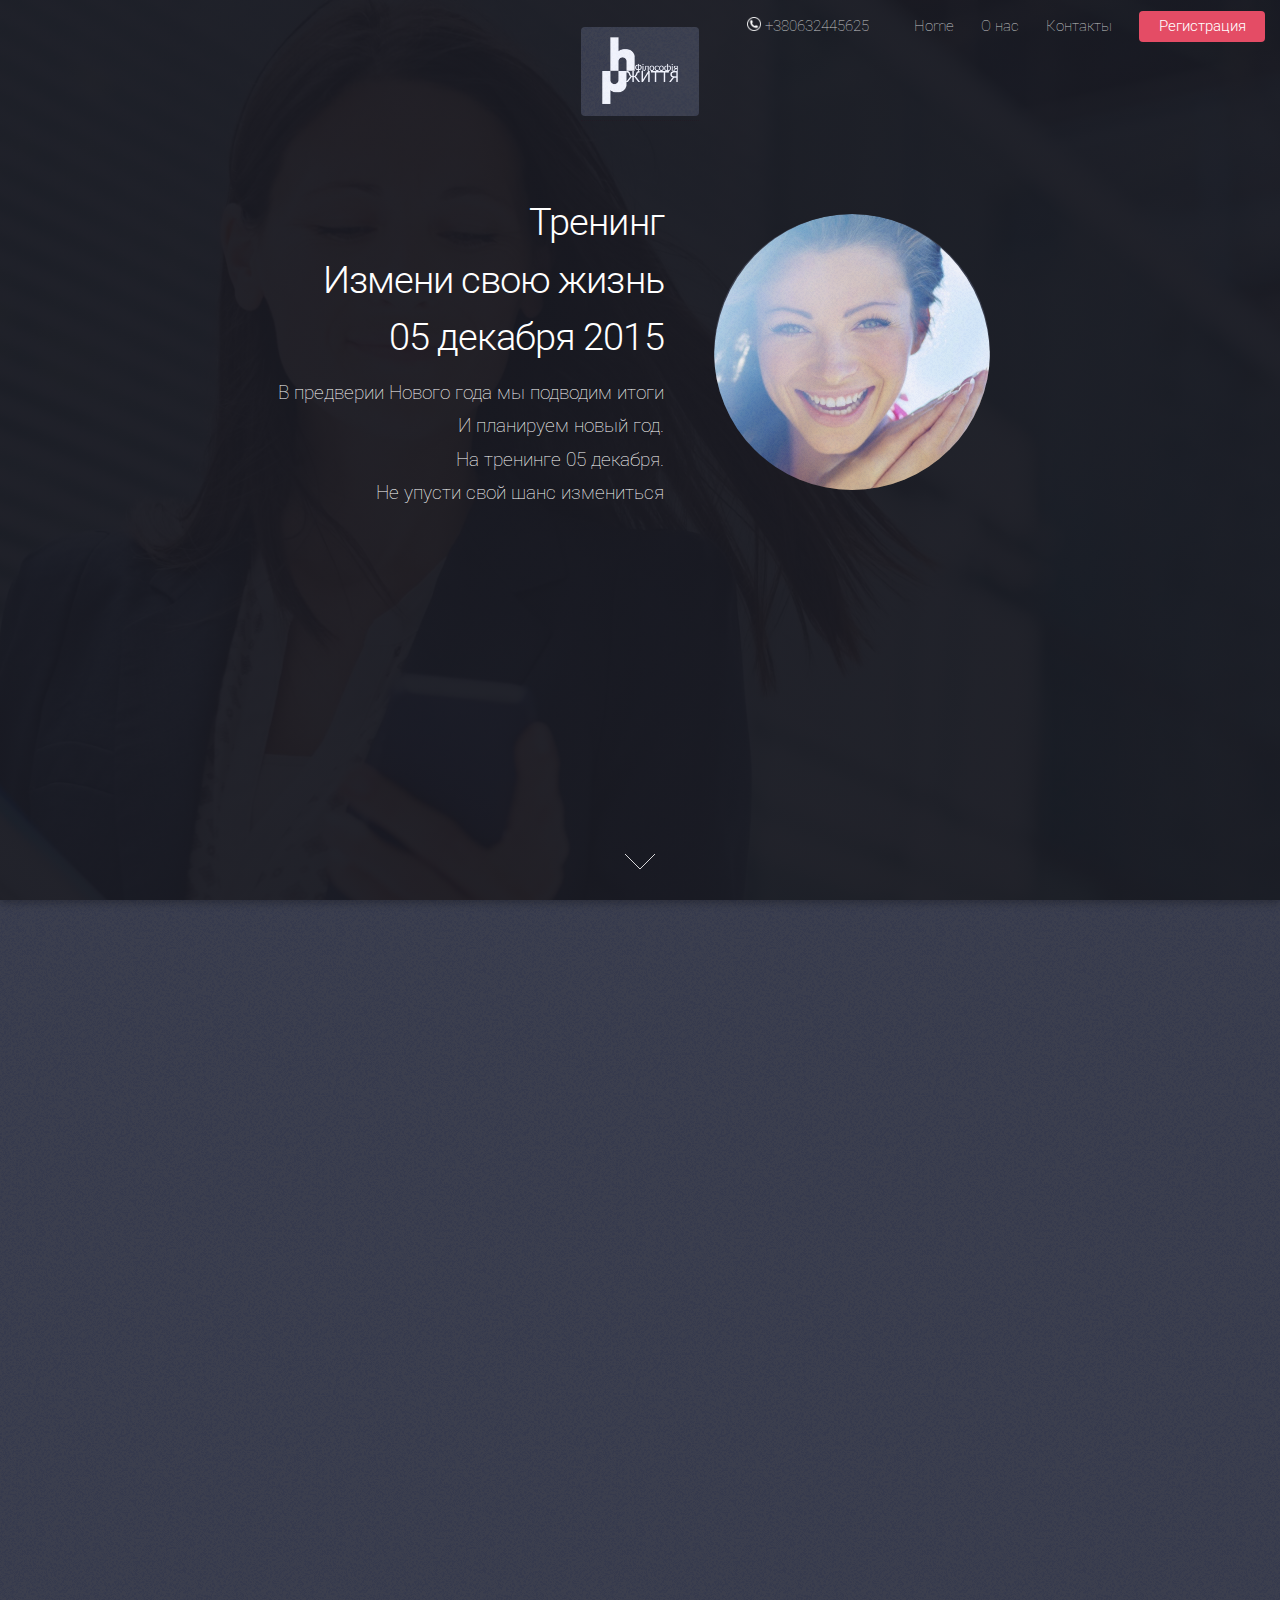
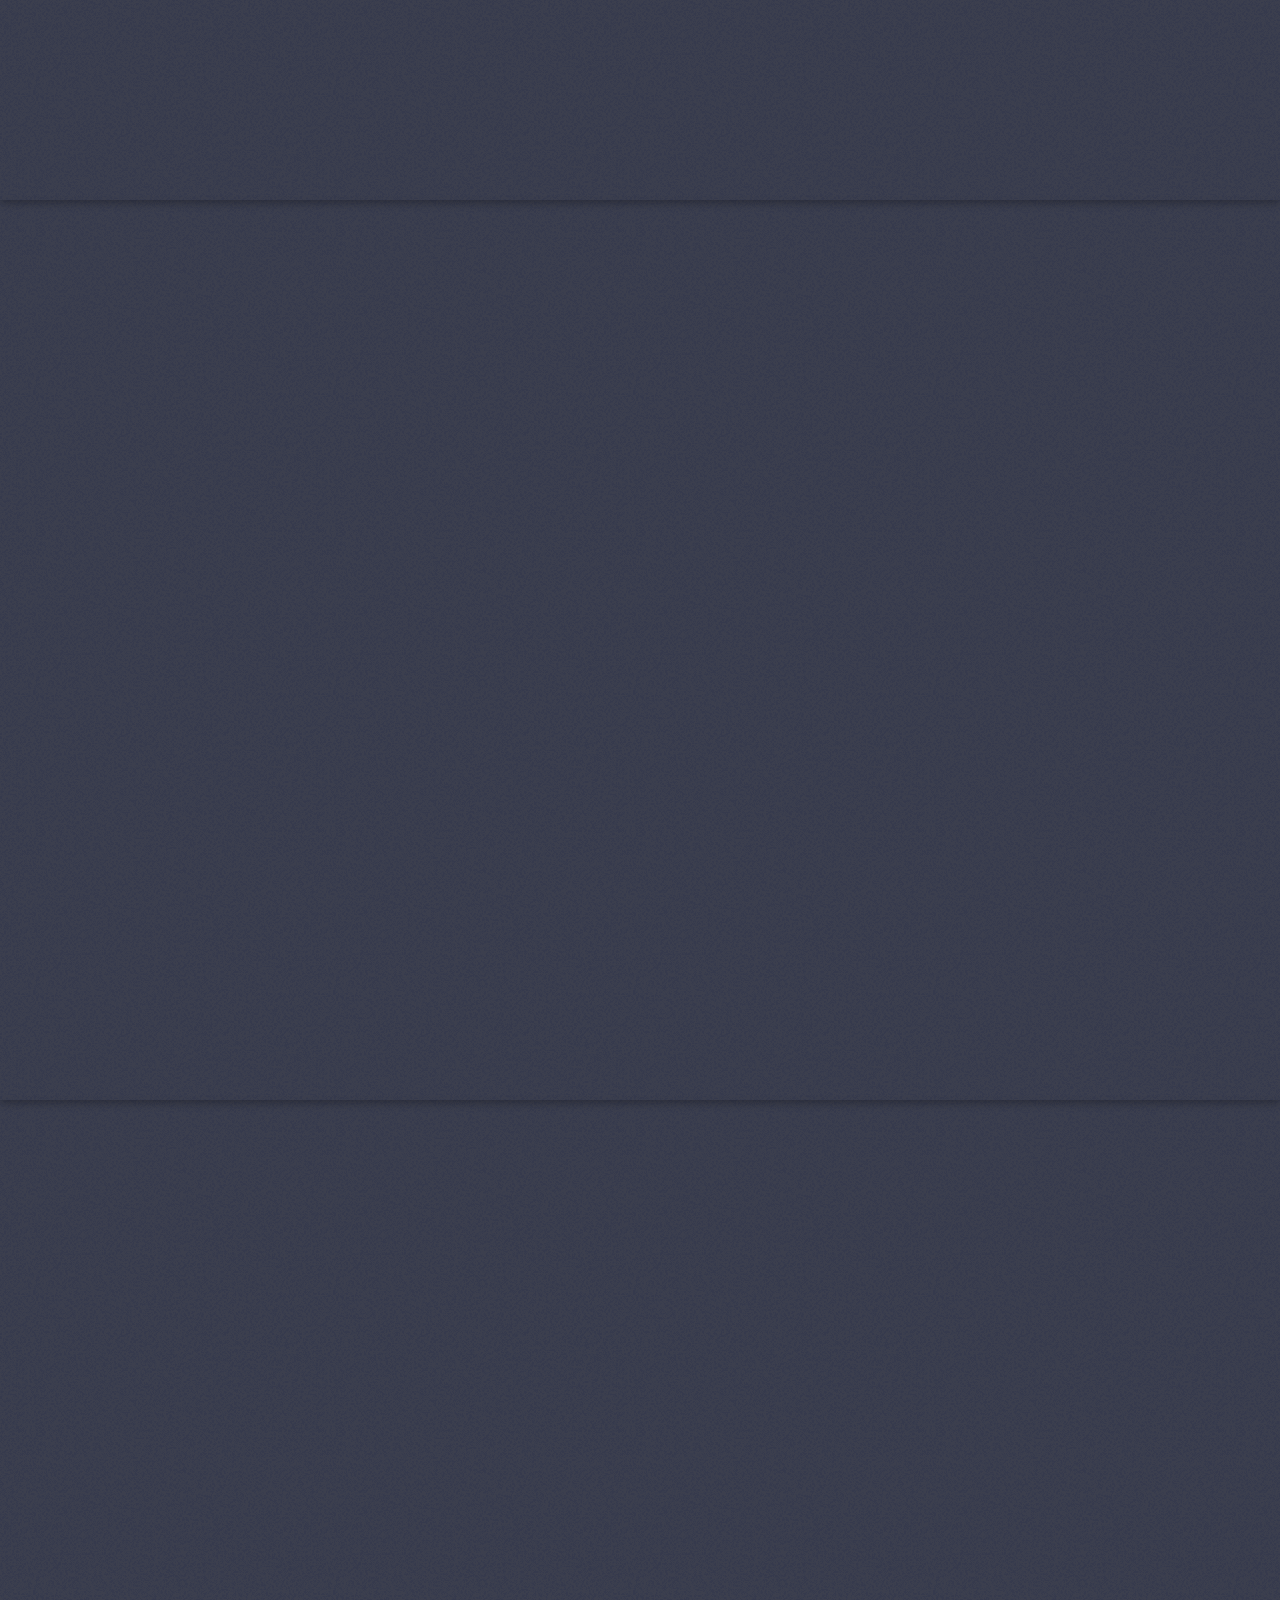
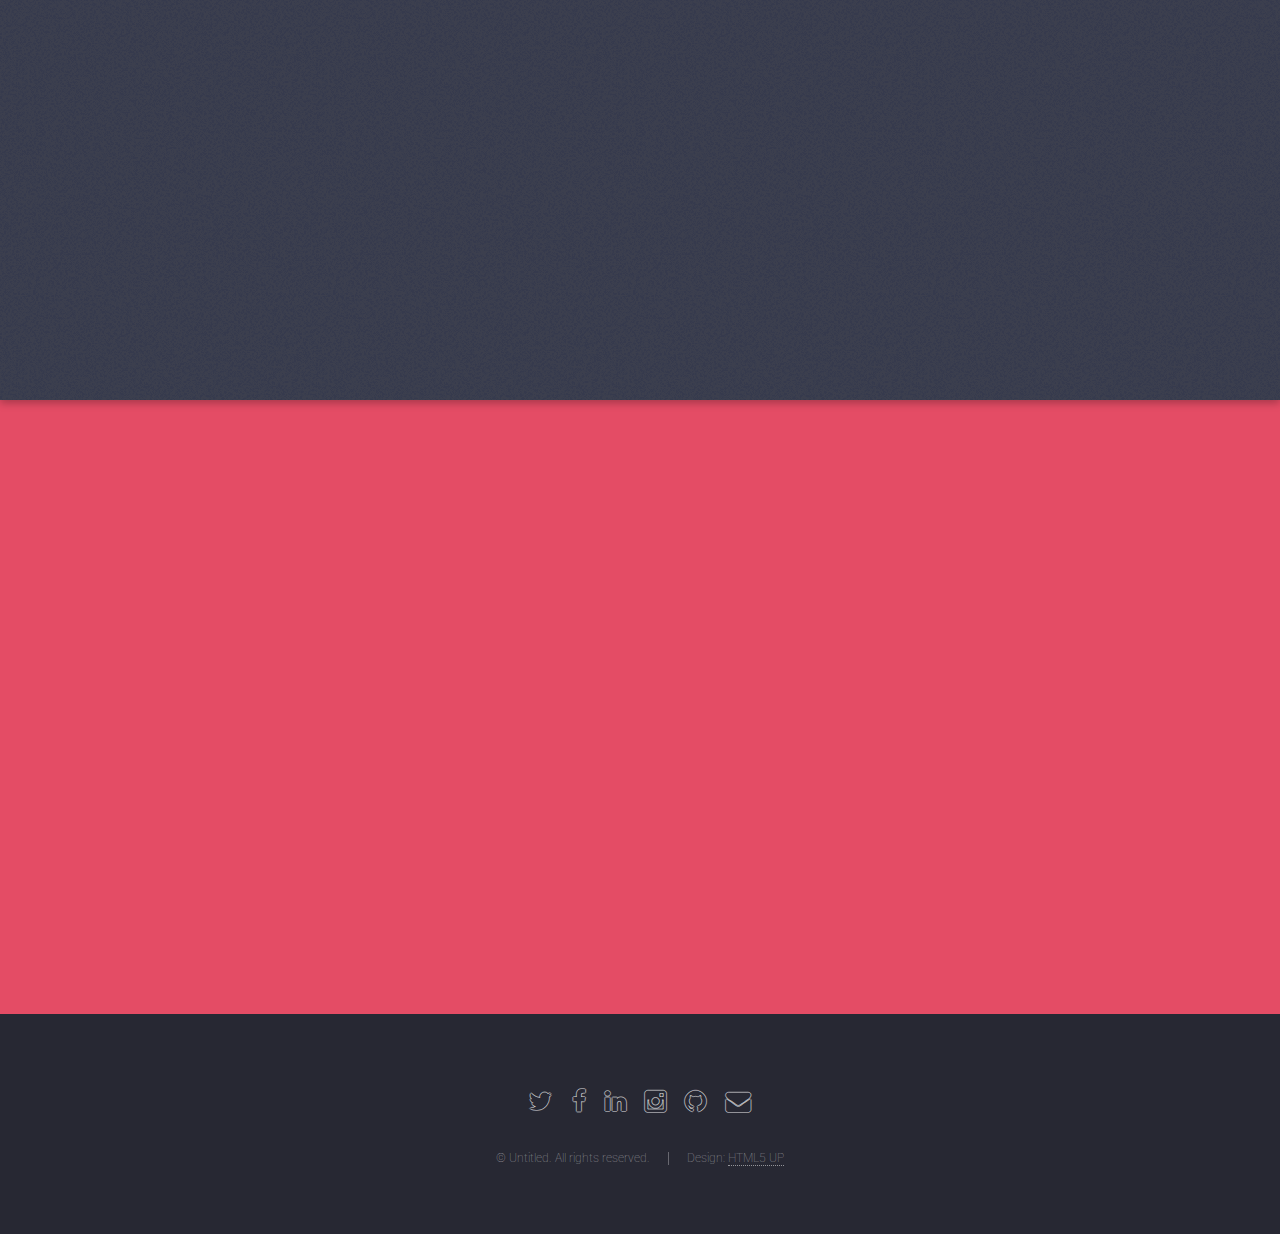
<file: index.html>
<!DOCTYPE HTML>
<!--
	Landed by HTML5 UP
	html5up.net | @n33co
	Free for personal and commercial use under the CCA 3.0 license (html5up.net/license)
-->
<html>
	<head>
		<title>PH філософія життя</title>
		<meta charset="utf-8" />
		<meta name="viewport" content="width=device-width, initial-scale=1" />
		<!--[if lte IE 8]><script src="assets/js/ie/html5shiv.js"></script><![endif]-->
		<link rel="stylesheet" href="assets/css/main.css" />
		<link href="images/favicon.png" rel="icon" type="image/x-icon" />
		<!--[if lte IE 9]><link rel="stylesheet" href="assets/css/ie9.css" /><![endif]-->
		<!--[if lte IE 8]><link rel="stylesheet" href="assets/css/ie8.css" /><![endif]-->
	</head>
	<body class="landing">
		<div id="page-wrapper">

			<!-- Header -->
				<header id="header">
				<div class="content">

					</div>
					<nav id="nav">

						<ul>
                            <li><div class="telep">
                                <img src="images/phone32.png">
                                <span>+380632445625 </span>
                            </div>
                            </li>
							<li><a href="index.html">Home</a></li>
							<li><a href="left-sidebar.html">О нас</a></li>
							
							<li><a href="#five">Контакты</a></li>
							<li><a href="#five" class="button special">Регистрация</a></li>
						</ul>
					</nav>

				</header>


			<!-- Banner -->
				<section id="banner">
                    <div class="logo">
                        <a href="index.html"><span class="image"><img src="images/logo.png" alt="" /></span></a>

                    </div>
					<div class="content">
						<header>
							<h2>  Тренинг<br /> Измени свою жизнь<br /> 05 декабря 2015 </h2>
							<p>В предверии Нового года мы подводим итоги<br />
							И планируем новый год. <br />На тренинге 05 декабря.<br /> Не упусти свой шанс измениться</p>
						</header>
						<span class="image"><img src="images/pic01.jpg" alt="" /></span>
					</div>
					<a href="#one" class="goto-next scrolly">Далее</a>
				</section>

			<!-- One -->
				<section id="one" class="spotlight style1 bottom">
					<span class="image fit main"><img src="images/pic02.jpg" alt="" /></span>
					<div class="content">
						<div class="container">
							<div class="row">
								<div class="4u 12u$(medium)">
									<header>
										<h2>План тренинга</h2>
										<p>Часть 1</p>
									</header>
								</div>
								<div class="4u 12u$(medium)">
									<p>Что для вас есть счастье?<br />
									Почему вас не устраивает ваша нынешняя жизнь?<br />
									Как стать счастливой? <br />Что для этого надо делать, предпринимать?<br />
									Как строить отношения с окружающими людьми? По каким правилам?<br />
									</p>
								</div>
								<div class="4u$ 12u$(medium)">
									<p>Как жить в гармонии с собой и окружением?<br />
									Как понять, что ваша жизнь меняется?.</p>
								</div>
							</div>
						</div>
					</div>
					<a href="#two" class="goto-next scrolly">Next</a>
				</section>

			<!-- Two -->
				<section id="two" class="spotlight style2 right">
					<span class="image fit main"><img src="images/pic03.jpg" alt="" /></span>
					<div class="content">
						<header>
							<h2>С помощью техник тренинга вы сможете:</h2>

						</header>
						<ul>
							<li>видеть и привлекать к себе счастье и любовь;</li>
						<li>получить доступ к ресурсам, которые помогут вам воплотить все задуманное;</li>
						<li>гармонизировать свои отношения с окружающими людьми;</li>
						<li>стать той, какой вы хотите стать — счастливой;</li>
						<li>почувствовать вкус к жизни и привлекать в нее нужные вам события и людей.</li>
						</ul>
						<ul class="actions">
							<li><a href="#" class="button">Вверх</a></li>
						</ul>
					</div>
					<a href="#three" class="goto-next scrolly">Далее</a>
				</section>

			<!-- Three -->
				<section id="three" class="spotlight style3 left">
					<span class="image fit main bottom"><img src="images/pic04.jpg" alt="" /></span>
					<div class="content">
						<header>
							<h2>На тренинге вас ждет</h2>

						</header>
						<ul>
						<li>получение ресурсов, трансформация энергии;</li>

						<li>понимание истинного смысла второй половинки и привлечение ее в свою жизнь;</li>

						<li>появление «нового» в жизни, адаптация к изменениям;</li>

						<li>медитативные практики, обретение женской силы, могущества,сексуальности.</li>
						
						</ul>
						<ul class="actions">
							<li><a href="#" class="button">Вверх</a></li>
						</ul>
					</div>
					<a href="#five" class="goto-next scrolly">Далее</a>
				</section>

			

			<!-- Five -->
				<section id="five" class="wrapper style2 special fade">
					<div class="container">
						<header>
							<h2>Для записи на тренинг заполните форму ниже:</h2>
							<p>Стоимость тренинга до 20 ноября составляет 290 грн,<br /> после 20 ноября 350 грн,<br /> в день тренинга 500 грн</p>
						</header>
                        <div class="Thnx">
                            <img src="images/thanks.JPG" alt="tnx"/>
                            <button class="Form_close">Close</button>
                        </div>

                        <form class="container 50%" >

								<div class ="option_radio">
									<input type="radio"  name="pay_type" id = "350UAH" class="rb_pay" value="yearly bird" style="float:none;display: inline-block;margin-right: 0;">оплата 350 грн
								 	<input type="radio"  name="pay_type" id = "500UAH" class="rb_pay" value="full" style="float:none;display: inline-block;margin-right: 0;">оплата 500 грн
									<input type="radio"  name="pay_type" id = "100UAH" class="rb_pay" value="prepay" style="float:none;display: inline-block;margin-right: 0;">предоплата 100 грн
								</div>

							<div class="row uniform 50%">

								<div class="8u 12u$(xsmall)"><input type="text" name="name" id="name" placeholder="Как Вас зовут?" required /></div>
								<div class="8u 12u$(xsmall)"><input type="tel" name="phone" id="phone" placeholder="Контактный телефон" required /></div>
								<div class="8u 12u$(xsmall)"><input type="email" name="email" id="email" placeholder="Ваш Email адресс" required /></div>
								<input type="text" name="payment" id="payment_inField"/>
								<div class="4u$ 12u$(xsmall)"><input type="submit" value="Регистрация" class="fit special" id = "Make_subscribe" /></div>
							</div>
						</form>
					</div>

                    <!--
                        <form method="POST" action="https://www.liqpay.com/api/checkout" class="liquid_form"
                              accept-charset="utf-8" target="_blank">
                            <input type="hidden" name="data"  value="=="/>
                            <input type="hidden" name="signature"  value="="/>
                            <input type="submit" name="LiquidCall">
                        </form>
                     -->
                    </section>

                <!-- Footer -->
				<footer id="footer">
					<ul class="icons">
						<li><a href="#" class="icon alt fa-twitter"><span class="label">Twitter</span></a></li>
						<li><a href="#" class="icon alt fa-facebook"><span class="label">Facebook</span></a></li>
						<li><a href="#" class="icon alt fa-linkedin"><span class="label">LinkedIn</span></a></li>
						<li><a href="#" class="icon alt fa-instagram"><span class="label">Instagram</span></a></li>
						<li><a href="#" class="icon alt fa-github"><span class="label">GitHub</span></a></li>
						<li><a href="#" class="icon alt fa-envelope"><span class="label">Email</span></a></li>
					</ul>
					<ul class="copyright">
						<li>&copy; Untitled. All rights reserved.</li><li>Design: <a href="http://html5up.net">HTML5 UP</a></li>
					</ul>
				</footer>

		</div>

		<!-- Scripts -->
			<script src="assets/js/jquery.min.js"></script>
			<script src="assets/js/jquery.scrolly.min.js"></script>
			<script src="assets/js/jquery.dropotron.min.js"></script>
			<script src="assets/js/jquery.scrollex.min.js"></script>
			<script src="assets/js/skel.min.js"></script>
			<script src="assets/js/util.js"></script>
			<!--[if lte IE 8]><script src="assets/js/ie/respond.min.js"></script><![endif]-->
			<script src="assets/js/main.js"></script>


	</body>
</html>
</file>
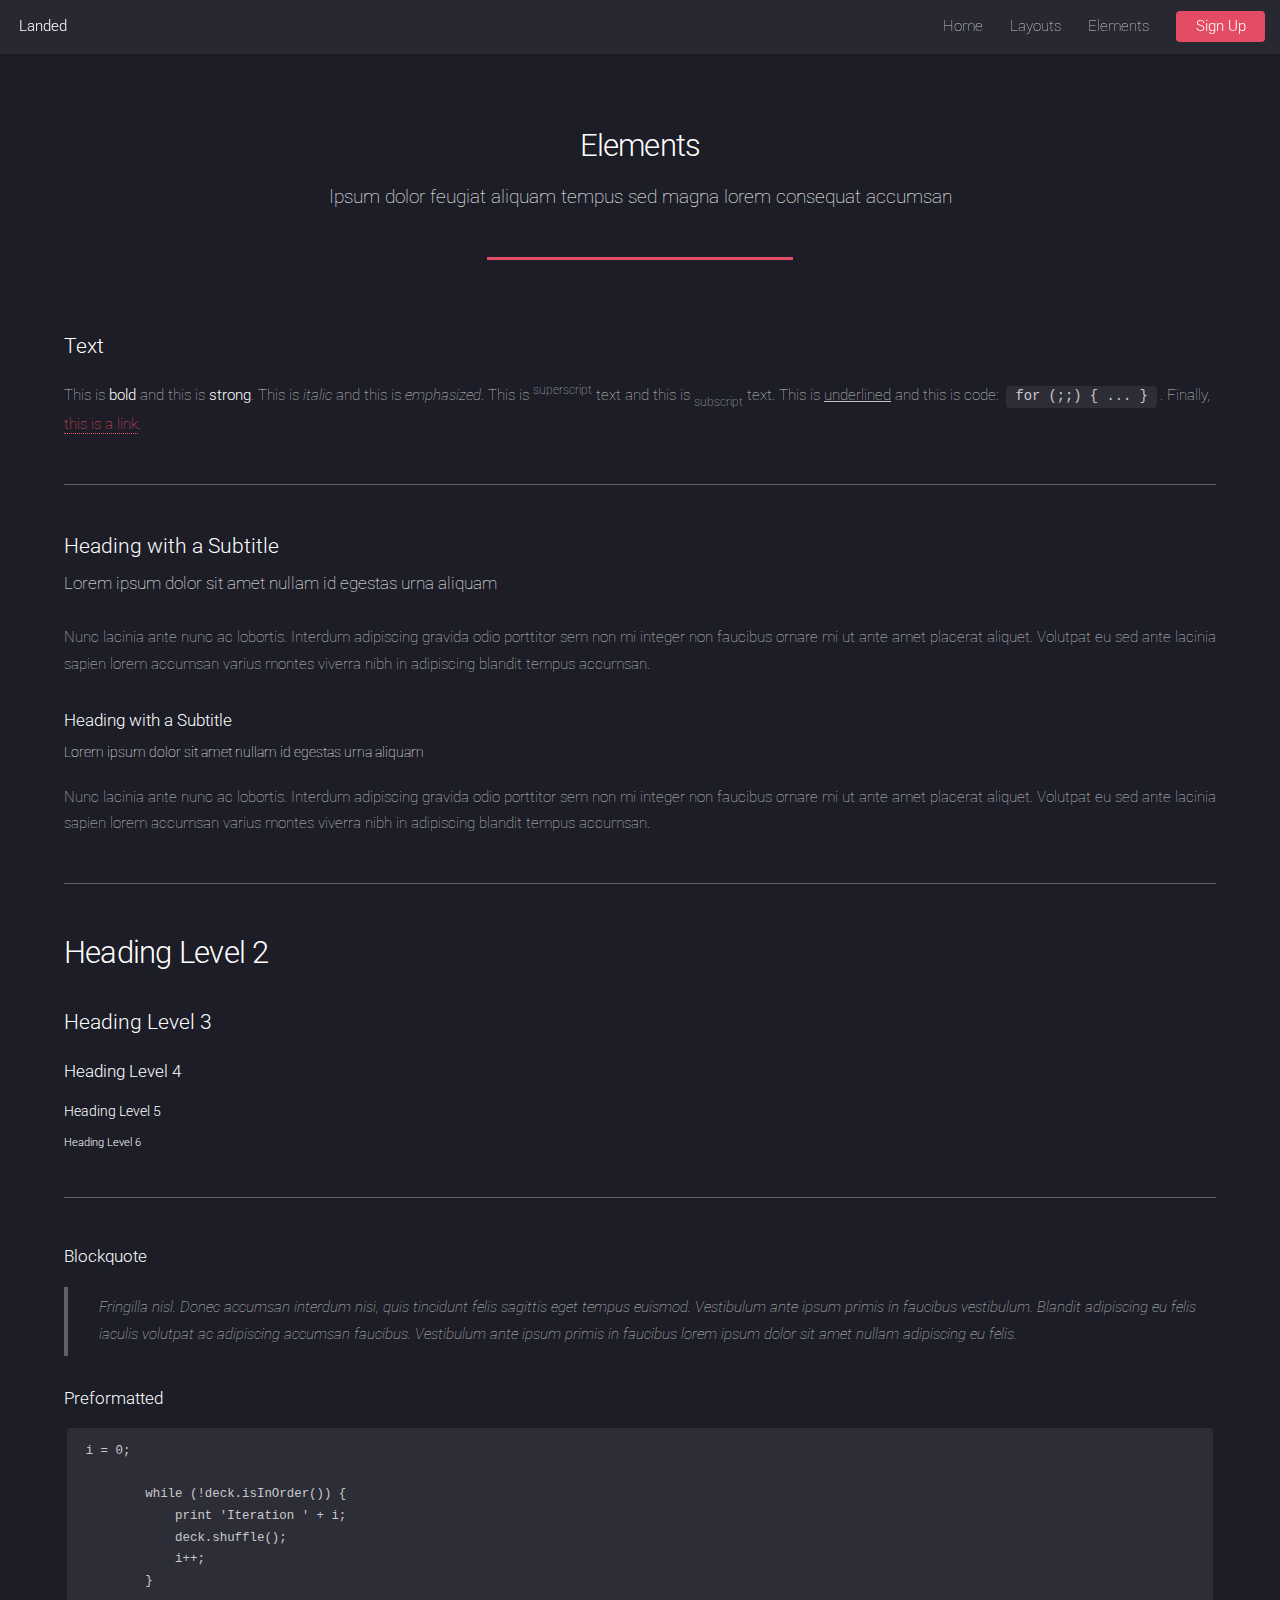
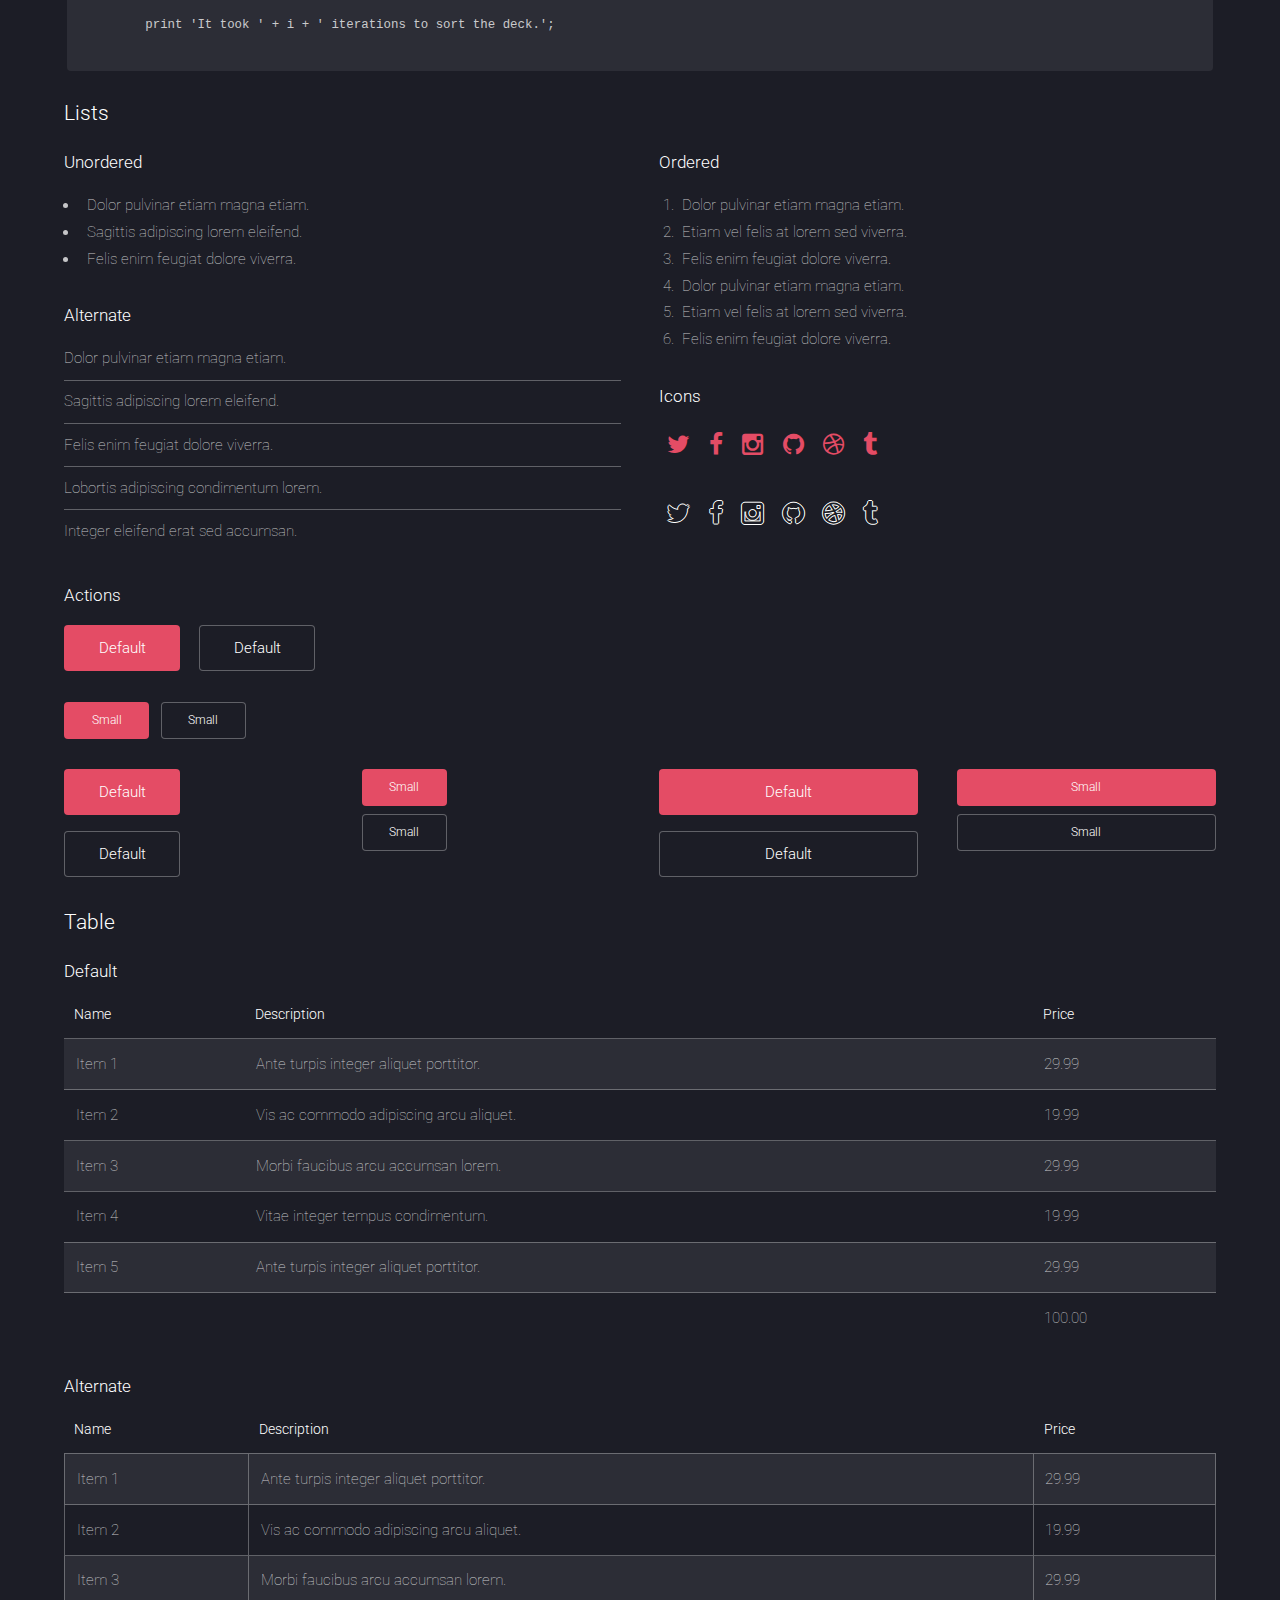
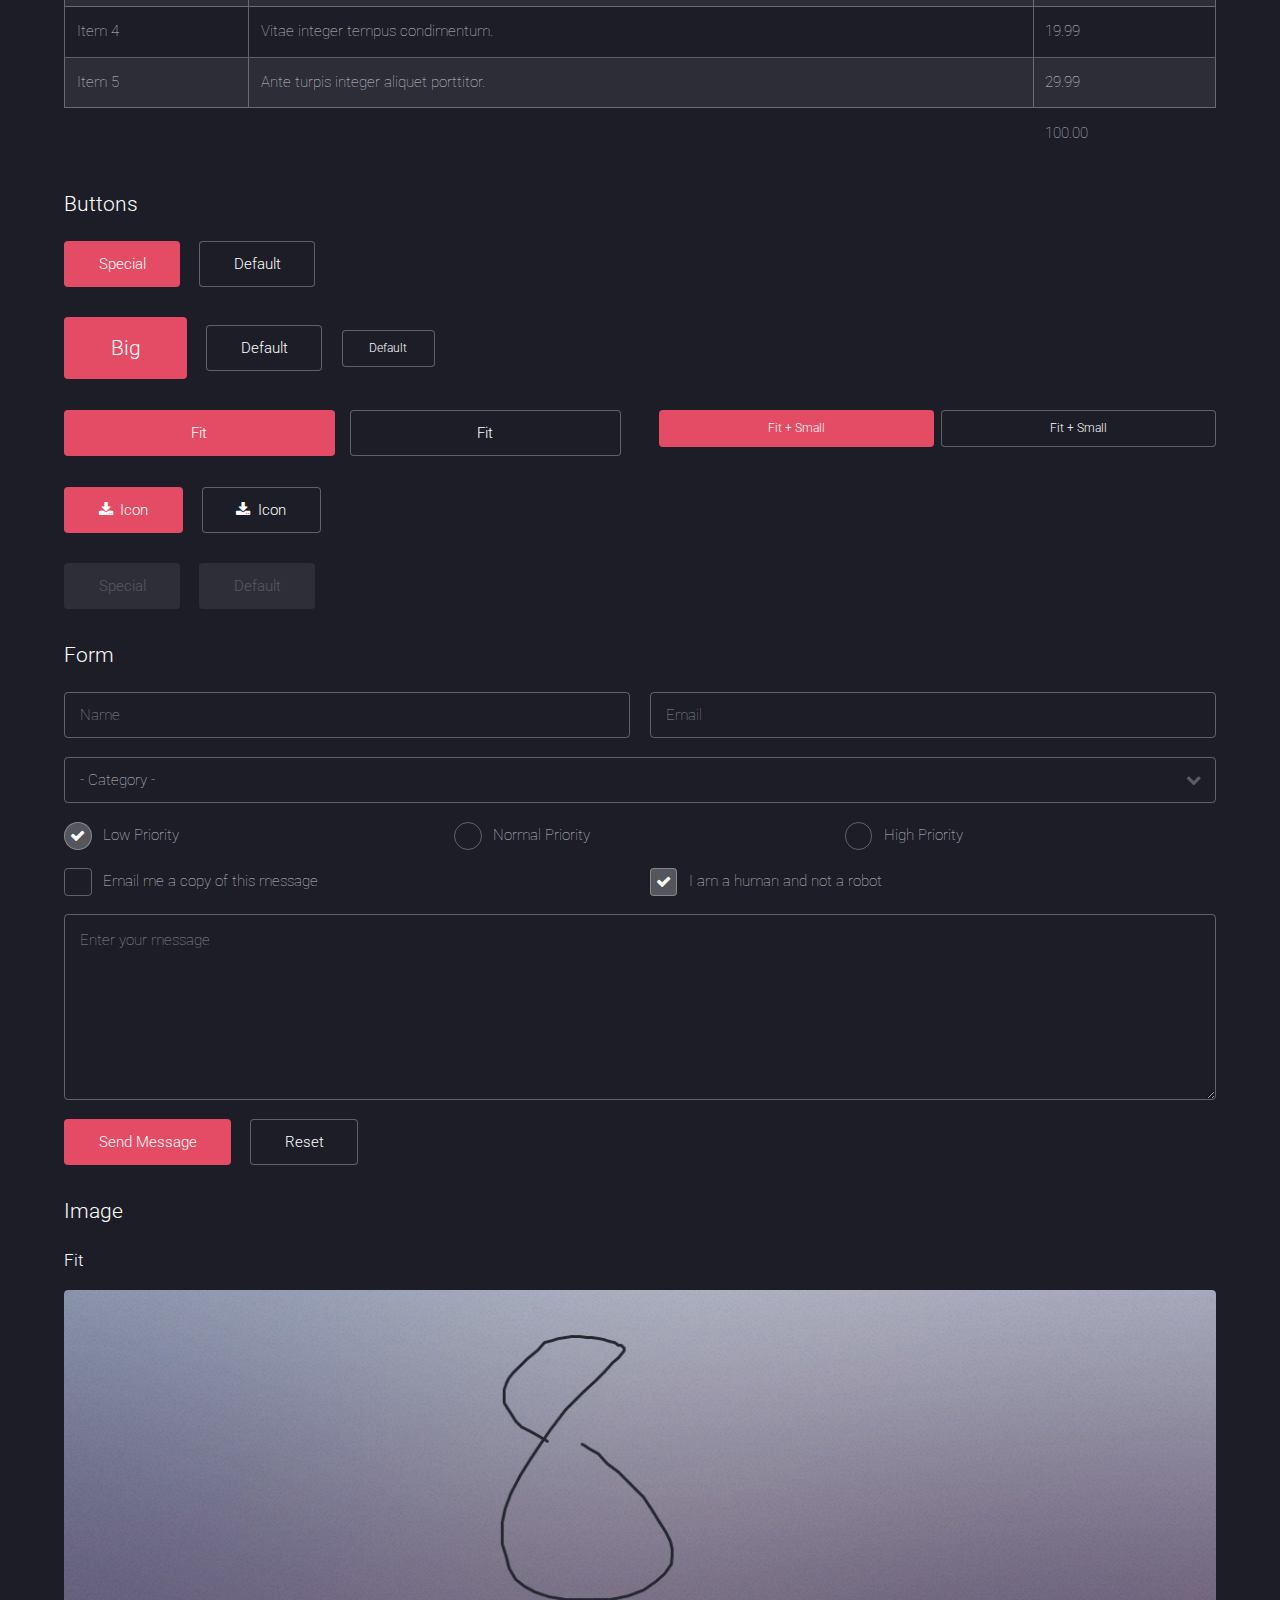
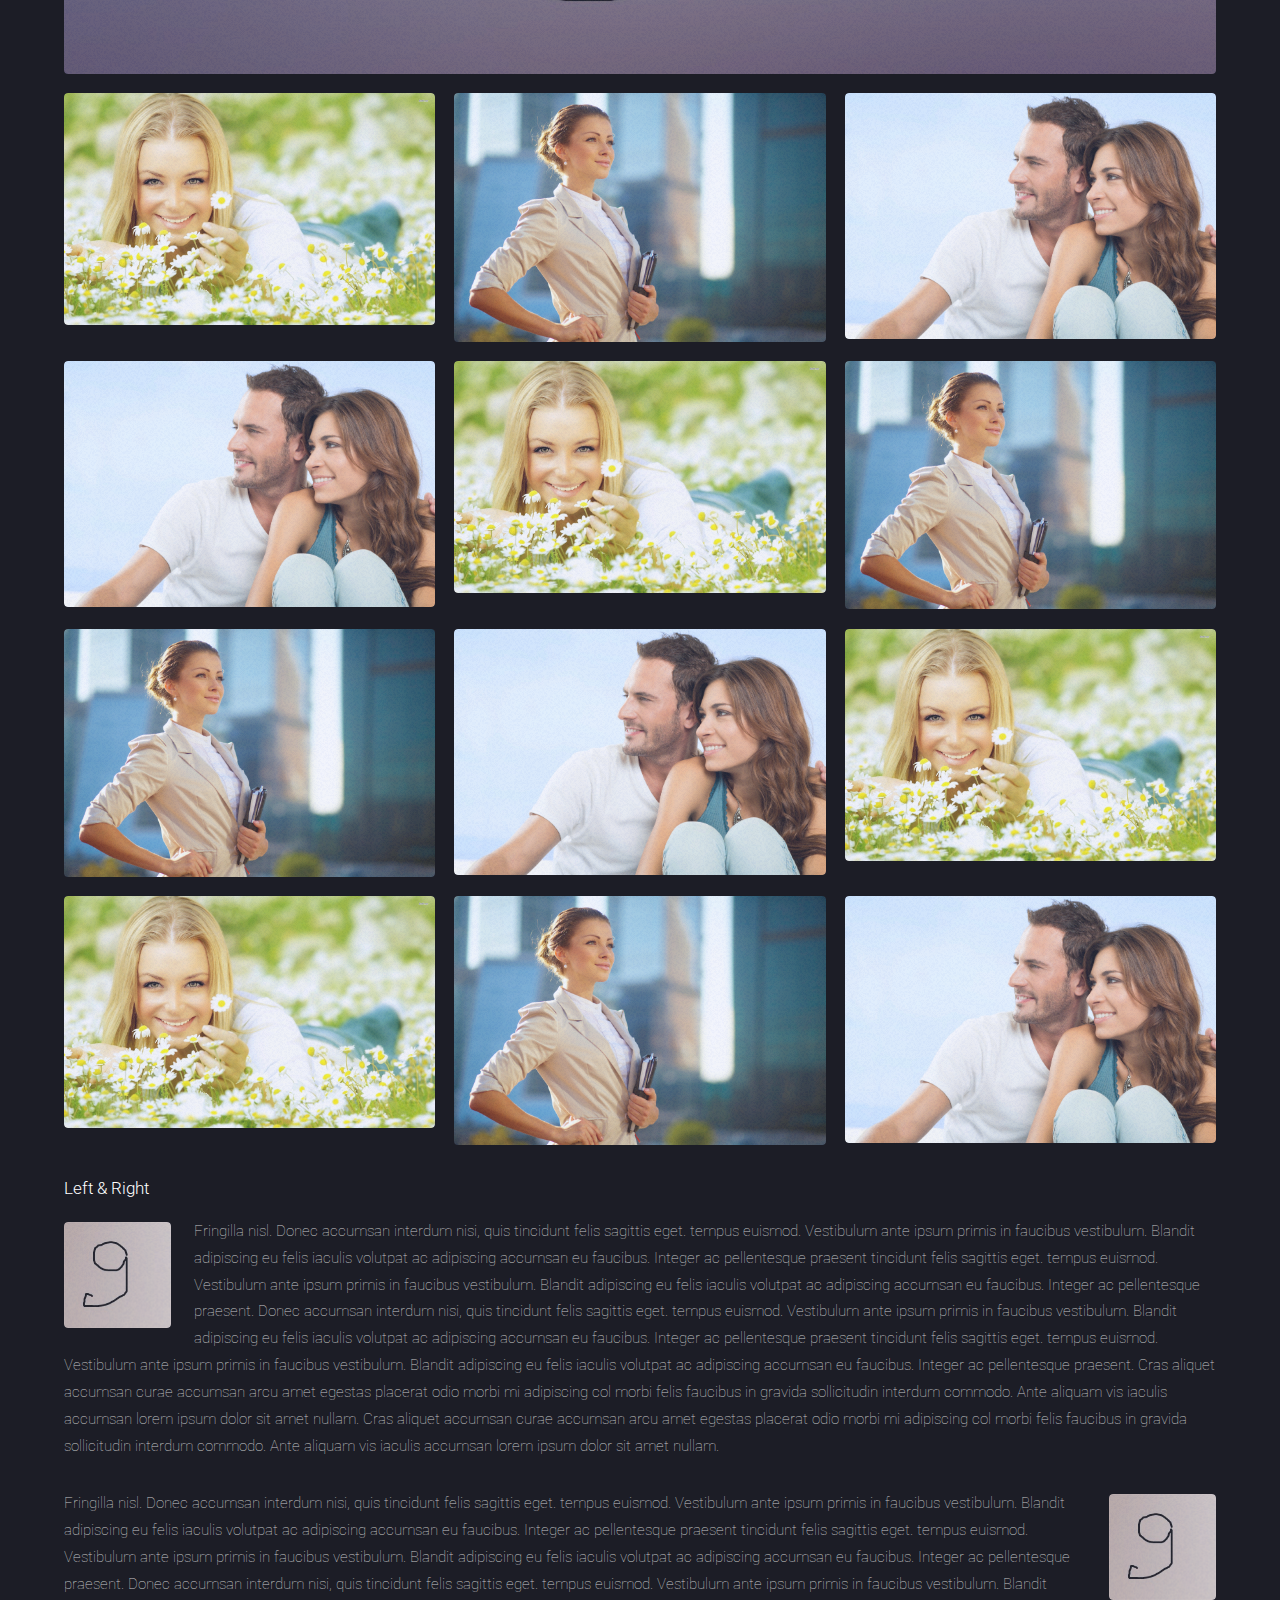
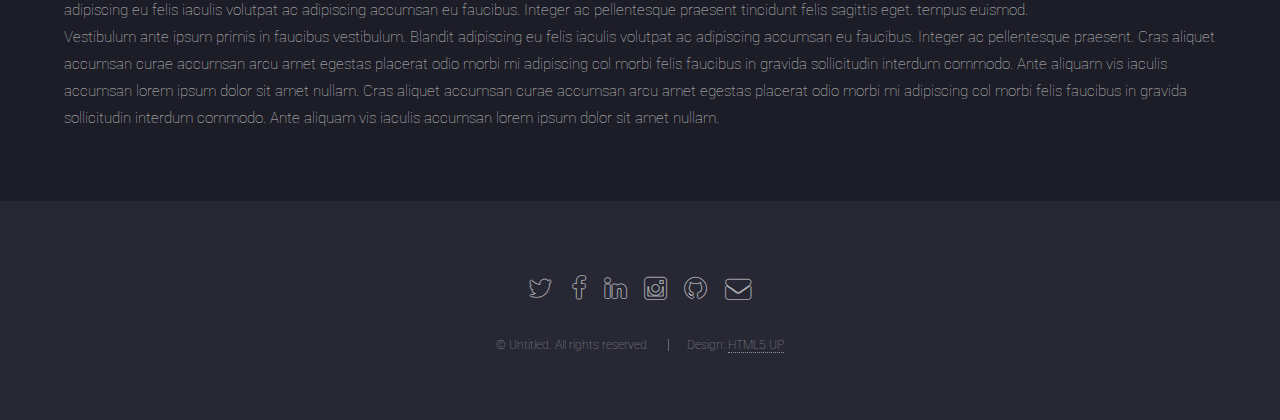
<file: elements.html>
<!DOCTYPE HTML>
<!--
	Landed by HTML5 UP
	html5up.net | @n33co
	Free for personal and commercial use under the CCA 3.0 license (html5up.net/license)
-->
<html>
	<head>
		<title>Elements - Landed by HTML5 UP</title>
		<meta charset="utf-8" />
		<meta name="viewport" content="width=device-width, initial-scale=1" />
		<!--[if lte IE 8]><script src="assets/js/ie/html5shiv.js"></script><![endif]-->
		<link rel="stylesheet" href="assets/css/main.css" />
		<!--[if lte IE 9]><link rel="stylesheet" href="assets/css/ie9.css" /><![endif]-->
		<!--[if lte IE 8]><link rel="stylesheet" href="assets/css/ie8.css" /><![endif]-->
	</head>
	<body>
		<div id="page-wrapper">

			<!-- Header -->
				<header id="header">
					<h1 id="logo"><a href="index.html">Landed</a></h1>
					<nav id="nav">
						<ul>
							<li><a href="index.html">Home</a></li>
							<li>
								<a href="#">Layouts</a>
								<ul>
									<li><a href="left-sidebar.html">Left Sidebar</a></li>
									<li><a href="right-sidebar.html">Right Sidebar</a></li>
									<li><a href="no-sidebar.html">No Sidebar</a></li>
									<li>
										<a href="#">Submenu</a>
										<ul>
											<li><a href="#">Option 1</a></li>
											<li><a href="#">Option 2</a></li>
											<li><a href="#">Option 3</a></li>
											<li><a href="#">Option 4</a></li>
										</ul>
									</li>
								</ul>
							</li>
							<li><a href="elements.html">Elements</a></li>
							<li><a href="#" class="button special">Sign Up</a></li>
						</ul>
					</nav>
				</header>

			<!-- Main -->
				<div id="main" class="wrapper style1">
					<div class="container">
						<header class="major">
							<h2>Elements</h2>
							<p>Ipsum dolor feugiat aliquam tempus sed magna lorem consequat accumsan</p>
						</header>

						<!-- Text -->
							<section>
								<h3>Text</h3>
								<p>This is <b>bold</b> and this is <strong>strong</strong>. This is <i>italic</i> and this is <em>emphasized</em>.
								This is <sup>superscript</sup> text and this is <sub>subscript</sub> text.
								This is <u>underlined</u> and this is code: <code>for (;;) { ... }</code>. Finally, <a href="#">this is a link</a>.</p>

								<hr />

								<header>
									<h3>Heading with a Subtitle</h3>
									<p>Lorem ipsum dolor sit amet nullam id egestas urna aliquam</p>
								</header>
								<p>Nunc lacinia ante nunc ac lobortis. Interdum adipiscing gravida odio porttitor sem non mi integer non faucibus ornare mi ut ante amet placerat aliquet. Volutpat eu sed ante lacinia sapien lorem accumsan varius montes viverra nibh in adipiscing blandit tempus accumsan.</p>
								<header>
									<h4>Heading with a Subtitle</h4>
									<p>Lorem ipsum dolor sit amet nullam id egestas urna aliquam</p>
								</header>
								<p>Nunc lacinia ante nunc ac lobortis. Interdum adipiscing gravida odio porttitor sem non mi integer non faucibus ornare mi ut ante amet placerat aliquet. Volutpat eu sed ante lacinia sapien lorem accumsan varius montes viverra nibh in adipiscing blandit tempus accumsan.</p>

								<hr />

								<h2>Heading Level 2</h2>
								<h3>Heading Level 3</h3>
								<h4>Heading Level 4</h4>
								<h5>Heading Level 5</h5>
								<h6>Heading Level 6</h6>

								<hr />

								<h4>Blockquote</h4>
								<blockquote>Fringilla nisl. Donec accumsan interdum nisi, quis tincidunt felis sagittis eget tempus euismod. Vestibulum ante ipsum primis in faucibus vestibulum. Blandit adipiscing eu felis iaculis volutpat ac adipiscing accumsan faucibus. Vestibulum ante ipsum primis in faucibus lorem ipsum dolor sit amet nullam adipiscing eu felis.</blockquote>

								<h4>Preformatted</h4>
								<pre><code>i = 0;

	while (!deck.isInOrder()) {
	    print 'Iteration ' + i;
	    deck.shuffle();
	    i++;
	}

	print 'It took ' + i + ' iterations to sort the deck.';
	</code></pre>
							</section>

						<!-- Lists -->
							<section>
								<h3>Lists</h3>
								<div class="row">
									<div class="6u 12u(xsmall)">

										<h4>Unordered</h4>
										<ul>
											<li>Dolor pulvinar etiam magna etiam.</li>
											<li>Sagittis adipiscing lorem eleifend.</li>
											<li>Felis enim feugiat dolore viverra.</li>
										</ul>

										<h4>Alternate</h4>
										<ul class="alt">
											<li>Dolor pulvinar etiam magna etiam.</li>
											<li>Sagittis adipiscing lorem eleifend.</li>
											<li>Felis enim feugiat dolore viverra.</li>
											<li>Lobortis adipiscing condimentum lorem.</li>
											<li>Integer eleifend erat sed accumsan.</li>
										</ul>

									</div>
									<div class="6u 12u(xsmall)">

										<h4>Ordered</h4>
										<ol>
											<li>Dolor pulvinar etiam magna etiam.</li>
											<li>Etiam vel felis at lorem sed viverra.</li>
											<li>Felis enim feugiat dolore viverra.</li>
											<li>Dolor pulvinar etiam magna etiam.</li>
											<li>Etiam vel felis at lorem sed viverra.</li>
											<li>Felis enim feugiat dolore viverra.</li>
										</ol>

										<h4>Icons</h4>
										<ul class="icons">
											<li><a href="#" class="icon fa-twitter"><span class="label">Twitter</span></a></li>
											<li><a href="#" class="icon fa-facebook"><span class="label">Facebook</span></a></li>
											<li><a href="#" class="icon fa-instagram"><span class="label">Instagram</span></a></li>
											<li><a href="#" class="icon fa-github"><span class="label">Github</span></a></li>
											<li><a href="#" class="icon fa-dribbble"><span class="label">Dribbble</span></a></li>
											<li><a href="#" class="icon fa-tumblr"><span class="label">Tumblr</span></a></li>
										</ul>
										<ul class="icons">
											<li><a href="#" class="icon alt fa-twitter"><span class="label">Twitter</span></a></li>
											<li><a href="#" class="icon alt fa-facebook"><span class="label">Facebook</span></a></li>
											<li><a href="#" class="icon alt fa-instagram"><span class="label">Instagram</span></a></li>
											<li><a href="#" class="icon alt fa-github"><span class="label">Github</span></a></li>
											<li><a href="#" class="icon alt fa-dribbble"><span class="label">Dribbble</span></a></li>
											<li><a href="#" class="icon alt fa-tumblr"><span class="label">Tumblr</span></a></li>
										</ul>

									</div>
								</div>

								<h4>Actions</h4>
								<ul class="actions">
									<li><a href="#" class="button special">Default</a></li>
									<li><a href="#" class="button">Default</a></li>
								</ul>
								<ul class="actions small">
									<li><a href="#" class="button special small">Small</a></li>
									<li><a href="#" class="button small">Small</a></li>
								</ul>
								<div class="row">
									<div class="3u 6u(medium) 12u$(xsmall)">
										<ul class="actions vertical">
											<li><a href="#" class="button special">Default</a></li>
											<li><a href="#" class="button">Default</a></li>
										</ul>
									</div>
									<div class="3u 6u$(medium) 12u$(xsmall)">
										<ul class="actions vertical small">
											<li><a href="#" class="button special small">Small</a></li>
											<li><a href="#" class="button small">Small</a></li>
										</ul>
									</div>
									<div class="3u 6u(medium) 12u$(xsmall)">
										<ul class="actions vertical">
											<li><a href="#" class="button special fit">Default</a></li>
											<li><a href="#" class="button fit">Default</a></li>
										</ul>
									</div>
									<div class="3u$ 6u$(medium) 12u$(xsmall)">
										<ul class="actions vertical small">
											<li><a href="#" class="button special small fit">Small</a></li>
											<li><a href="#" class="button small fit">Small</a></li>
										</ul>
									</div>
								</div>
							</section>

						<!-- Table -->
							<section>
								<h3>Table</h3>
								<h4>Default</h4>
								<div class="table-wrapper">
									<table>
										<thead>
											<tr>
												<th>Name</th>
												<th>Description</th>
												<th>Price</th>
											</tr>
										</thead>
										<tbody>
											<tr>
												<td>Item 1</td>
												<td>Ante turpis integer aliquet porttitor.</td>
												<td>29.99</td>
											</tr>
											<tr>
												<td>Item 2</td>
												<td>Vis ac commodo adipiscing arcu aliquet.</td>
												<td>19.99</td>
											</tr>
											<tr>
												<td>Item 3</td>
												<td> Morbi faucibus arcu accumsan lorem.</td>
												<td>29.99</td>
											</tr>
											<tr>
												<td>Item 4</td>
												<td>Vitae integer tempus condimentum.</td>
												<td>19.99</td>
											</tr>
											<tr>
												<td>Item 5</td>
												<td>Ante turpis integer aliquet porttitor.</td>
												<td>29.99</td>
											</tr>
										</tbody>
										<tfoot>
											<tr>
												<td colspan="2"></td>
												<td>100.00</td>
											</tr>
										</tfoot>
									</table>
								</div>
								<h4>Alternate</h4>
								<div class="table-wrapper">
									<table class="alt">
										<thead>
											<tr>
												<th>Name</th>
												<th>Description</th>
												<th>Price</th>
											</tr>
										</thead>
										<tbody>
											<tr>
												<td>Item 1</td>
												<td>Ante turpis integer aliquet porttitor.</td>
												<td>29.99</td>
											</tr>
											<tr>
												<td>Item 2</td>
												<td>Vis ac commodo adipiscing arcu aliquet.</td>
												<td>19.99</td>
											</tr>
											<tr>
												<td>Item 3</td>
												<td> Morbi faucibus arcu accumsan lorem.</td>
												<td>29.99</td>
											</tr>
											<tr>
												<td>Item 4</td>
												<td>Vitae integer tempus condimentum.</td>
												<td>19.99</td>
											</tr>
											<tr>
												<td>Item 5</td>
												<td>Ante turpis integer aliquet porttitor.</td>
												<td>29.99</td>
											</tr>
										</tbody>
										<tfoot>
											<tr>
												<td colspan="2"></td>
												<td>100.00</td>
											</tr>
										</tfoot>
									</table>
								</div>
							</section>

						<!-- Buttons -->
							<section>
								<h3>Buttons</h3>
								<ul class="actions">
									<li><a href="#" class="button special">Special</a></li>
									<li><a href="#" class="button">Default</a></li>
								</ul>
								<ul class="actions">
									<li><a href="#" class="button special big">Big</a></li>
									<li><a href="#" class="button">Default</a></li>
									<li><a href="#" class="button small">Default</a></li>
								</ul>
								<div class="row">
									<div class="6u 12u$(xsmall)">
										<ul class="actions fit">
											<li><a href="#" class="button special fit">Fit</a></li>
											<li><a href="#" class="button fit">Fit</a></li>
										</ul>
									</div>
									<div class="6u$ 12u$(xsmall)">
										<ul class="actions fit small">
											<li><a href="#" class="button special fit small">Fit + Small</a></li>
											<li><a href="#" class="button fit small">Fit + Small</a></li>
										</ul>
									</div>
								</div>
								<ul class="actions">
									<li><a href="#" class="button special icon fa-download">Icon</a></li>
									<li><a href="#" class="button icon fa-download">Icon</a></li>
								</ul>
								<ul class="actions">
									<li><span class="button special disabled">Special</span></li>
									<li><span class="button disabled">Default</span></li>
								</ul>
							</section>

						<!-- Form -->
							<section>
								<h3>Form</h3>
								<form method="post" action="#">
									<div class="row uniform 50%">
										<div class="6u 12u$(xsmall)">
											<input type="text" name="name" id="name" value="" placeholder="Name" />
										</div>
										<div class="6u$ 12u$(xsmall)">
											<input type="email" name="email" id="email" value="" placeholder="Email" />
										</div>
										<div class="12u$">
											<div class="select-wrapper">
												<select name="category" id="category">
													<option value="">- Category -</option>
													<option value="1">Manufacturing</option>
													<option value="1">Shipping</option>
													<option value="1">Administration</option>
													<option value="1">Human Resources</option>
												</select>
											</div>
										</div>
										<div class="4u 12u$(medium)">
											<input type="radio" id="priority-low" name="priority" checked>
											<label for="priority-low">Low Priority</label>
										</div>
										<div class="4u 12u$(medium)">
											<input type="radio" id="priority-normal" name="priority">
											<label for="priority-normal">Normal Priority</label>
										</div>
										<div class="4u$ 12u$(medium)">
											<input type="radio" id="priority-high" name="priority">
											<label for="priority-high">High Priority</label>
										</div>
										<div class="6u 12u$(medium)">
											<input type="checkbox" id="copy" name="copy">
											<label for="copy">Email me a copy of this message</label>
										</div>
										<div class="6u$ 12u$(medium)">
											<input type="checkbox" id="human" name="human" checked>
											<label for="human">I am a human and not a robot</label>
										</div>
										<div class="12u$">
											<textarea name="message" id="message" placeholder="Enter your message" rows="6"></textarea>
										</div>
										<div class="12u$">
											<ul class="actions">
												<li><input type="submit" value="Send Message" class="special" /></li>
												<li><input type="reset" value="Reset" /></li>
											</ul>
										</div>
									</div>
								</form>
							</section>

						<!-- Image -->
							<section>
								<h3>Image</h3>
								<h4>Fit</h4>
								<div class="box alt">
									<div class="row 50% uniform">
										<div class="12u$"><span class="image fit"><img src="images/pic07.jpg" alt="" /></span></div>
										<div class="4u  6u(xsmall)"><span class="image fit"><img src="images/pic02.jpg" alt="" /></span></div>
										<div class="4u  6u$(xsmall)"><span class="image fit"><img src="images/pic03.jpg" alt="" /></span></div>
										<div class="4u$ 6u(xsmall)"><span class="image fit"><img src="images/pic04.jpg" alt="" /></span></div>
										<div class="4u  6u$(xsmall)"><span class="image fit"><img src="images/pic04.jpg" alt="" /></span></div>
										<div class="4u  6u(xsmall)"><span class="image fit"><img src="images/pic02.jpg" alt="" /></span></div>
										<div class="4u$ 6u$(xsmall)"><span class="image fit"><img src="images/pic03.jpg" alt="" /></span></div>
										<div class="4u  6u(xsmall)"><span class="image fit"><img src="images/pic03.jpg" alt="" /></span></div>
										<div class="4u  6u$(xsmall)"><span class="image fit"><img src="images/pic04.jpg" alt="" /></span></div>
										<div class="4u$ 6u(xsmall)"><span class="image fit"><img src="images/pic02.jpg" alt="" /></span></div>
										<div class="4u  6u$(xsmall)"><span class="image fit"><img src="images/pic02.jpg" alt="" /></span></div>
										<div class="4u  6u(xsmall)"><span class="image fit"><img src="images/pic03.jpg" alt="" /></span></div>
										<div class="4u$ 6u$(xsmall)"><span class="image fit"><img src="images/pic04.jpg" alt="" /></span></div>
									</div>
								</div>

								<h4>Left &amp; Right</h4>
								<p><span class="image left"><img src="images/pic08.jpg" alt="" /></span>Fringilla nisl. Donec accumsan interdum nisi, quis tincidunt felis sagittis eget. tempus euismod. Vestibulum ante ipsum primis in faucibus vestibulum. Blandit adipiscing eu felis iaculis volutpat ac adipiscing accumsan eu faucibus. Integer ac pellentesque praesent tincidunt felis sagittis eget. tempus euismod. Vestibulum ante ipsum primis in faucibus vestibulum. Blandit adipiscing eu felis iaculis volutpat ac adipiscing accumsan eu faucibus. Integer ac pellentesque praesent. Donec accumsan interdum nisi, quis tincidunt felis sagittis eget. tempus euismod. Vestibulum ante ipsum primis in faucibus vestibulum. Blandit adipiscing eu felis iaculis volutpat ac adipiscing accumsan eu faucibus. Integer ac pellentesque praesent tincidunt felis sagittis eget. tempus euismod. Vestibulum ante ipsum primis in faucibus vestibulum. Blandit adipiscing eu felis iaculis volutpat ac adipiscing accumsan eu faucibus. Integer ac pellentesque praesent. Cras aliquet accumsan curae accumsan arcu amet egestas placerat odio morbi mi adipiscing col morbi felis faucibus in gravida sollicitudin interdum commodo. Ante aliquam vis iaculis accumsan lorem ipsum dolor sit amet nullam. Cras aliquet accumsan curae accumsan arcu amet egestas placerat odio morbi mi adipiscing col morbi felis faucibus in gravida sollicitudin interdum commodo. Ante aliquam vis iaculis accumsan lorem ipsum dolor sit amet nullam.</p>
								<p><span class="image right"><img src="images/pic08.jpg" alt="" /></span>Fringilla nisl. Donec accumsan interdum nisi, quis tincidunt felis sagittis eget. tempus euismod. Vestibulum ante ipsum primis in faucibus vestibulum. Blandit adipiscing eu felis iaculis volutpat ac adipiscing accumsan eu faucibus. Integer ac pellentesque praesent tincidunt felis sagittis eget. tempus euismod. Vestibulum ante ipsum primis in faucibus vestibulum. Blandit adipiscing eu felis iaculis volutpat ac adipiscing accumsan eu faucibus. Integer ac pellentesque praesent. Donec accumsan interdum nisi, quis tincidunt felis sagittis eget. tempus euismod. Vestibulum ante ipsum primis in faucibus vestibulum. Blandit adipiscing eu felis iaculis volutpat ac adipiscing accumsan eu faucibus. Integer ac pellentesque praesent tincidunt felis sagittis eget. tempus euismod. Vestibulum ante ipsum primis in faucibus vestibulum. Blandit adipiscing eu felis iaculis volutpat ac adipiscing accumsan eu faucibus. Integer ac pellentesque praesent. Cras aliquet accumsan curae accumsan arcu amet egestas placerat odio morbi mi adipiscing col morbi felis faucibus in gravida sollicitudin interdum commodo. Ante aliquam vis iaculis accumsan lorem ipsum dolor sit amet nullam. Cras aliquet accumsan curae accumsan arcu amet egestas placerat odio morbi mi adipiscing col morbi felis faucibus in gravida sollicitudin interdum commodo. Ante aliquam vis iaculis accumsan lorem ipsum dolor sit amet nullam.</p>
							</section>

					</div>
				</div>

			<!-- Footer -->
				<footer id="footer">
					<ul class="icons">
						<li><a href="#" class="icon alt fa-twitter"><span class="label">Twitter</span></a></li>
						<li><a href="#" class="icon alt fa-facebook"><span class="label">Facebook</span></a></li>
						<li><a href="#" class="icon alt fa-linkedin"><span class="label">LinkedIn</span></a></li>
						<li><a href="#" class="icon alt fa-instagram"><span class="label">Instagram</span></a></li>
						<li><a href="#" class="icon alt fa-github"><span class="label">GitHub</span></a></li>
						<li><a href="#" class="icon alt fa-envelope"><span class="label">Email</span></a></li>
					</ul>
					<ul class="copyright">
						<li>&copy; Untitled. All rights reserved.</li><li>Design: <a href="http://html5up.net">HTML5 UP</a></li>
					</ul>
				</footer>

		</div>

		<!-- Scripts -->
			<script src="assets/js/jquery.min.js"></script>
			<script src="assets/js/jquery.scrolly.min.js"></script>
			<script src="assets/js/jquery.dropotron.min.js"></script>
			<script src="assets/js/jquery.scrollex.min.js"></script>
			<script src="assets/js/skel.min.js"></script>
			<script src="assets/js/util.js"></script>
			<!--[if lte IE 8]><script src="assets/js/ie/respond.min.js"></script><![endif]-->
			<script src="assets/js/main.js"></script>

	</body>
</html>
</file>
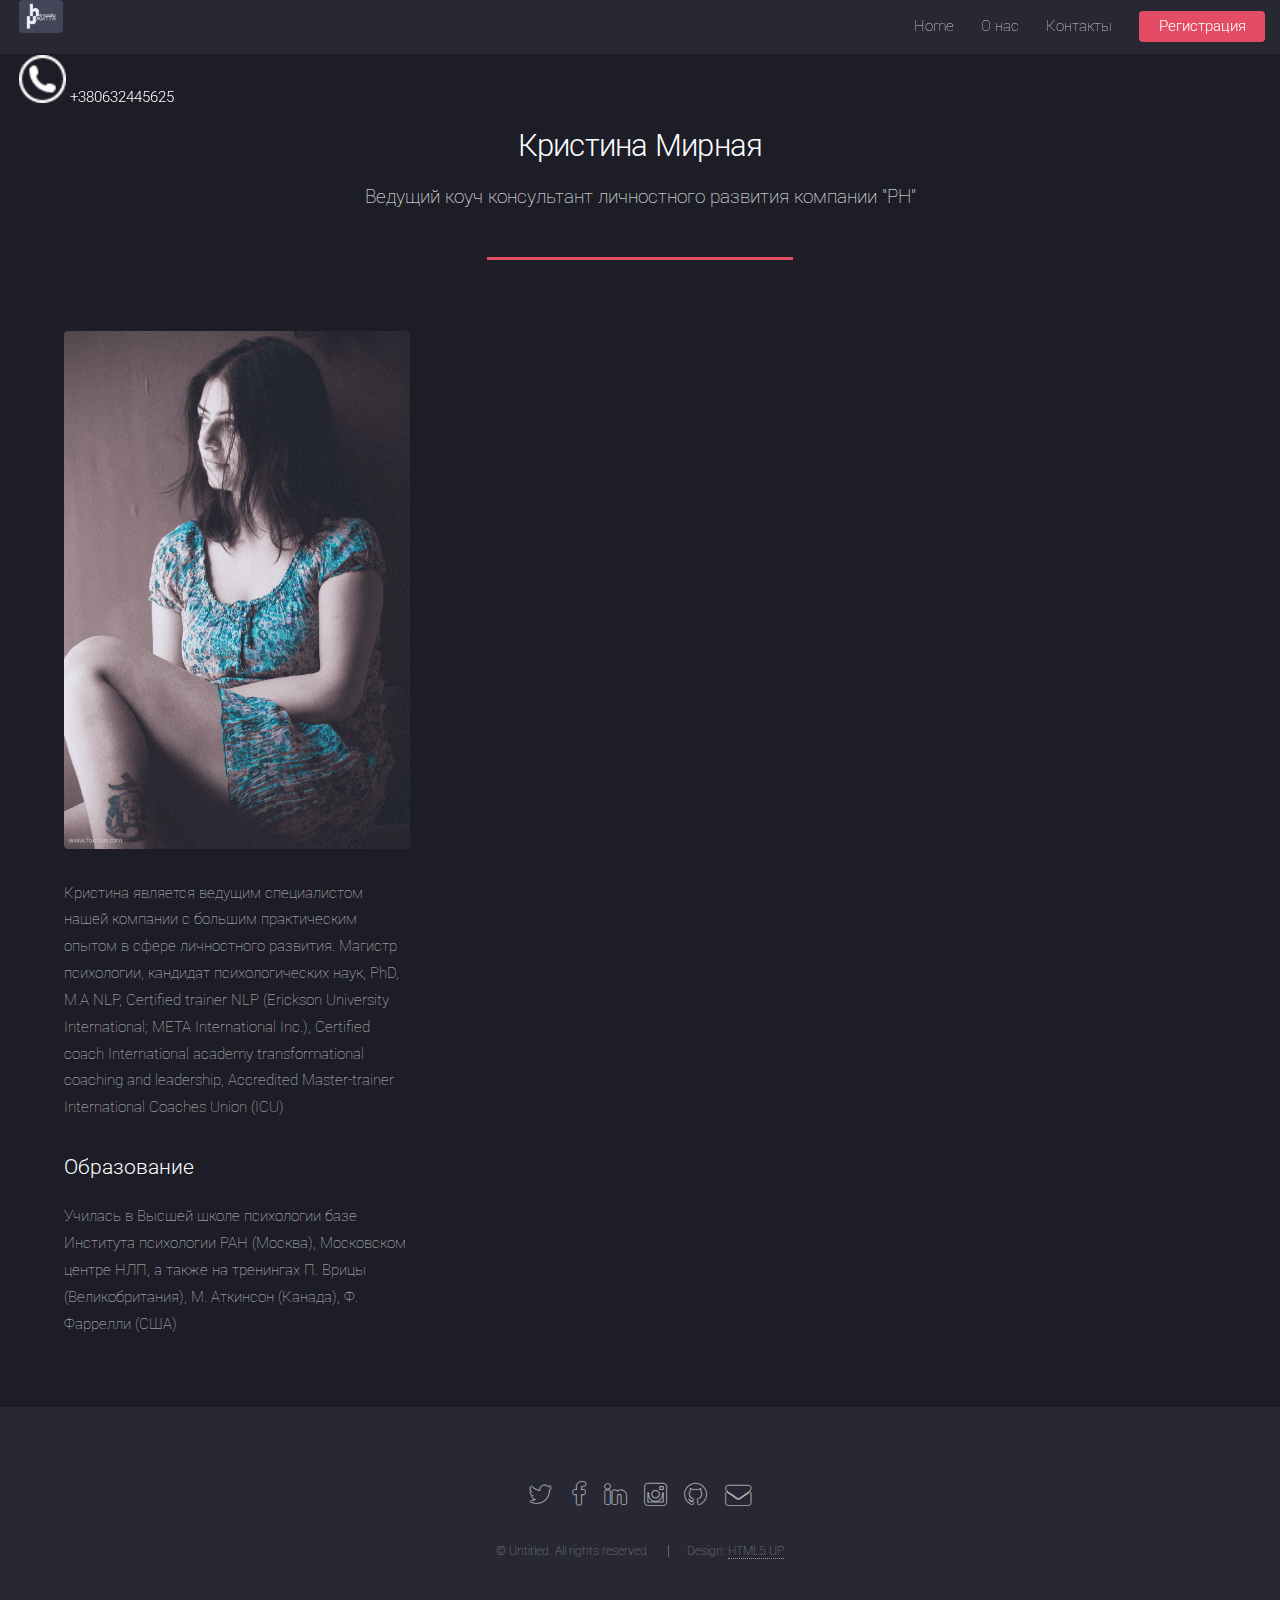
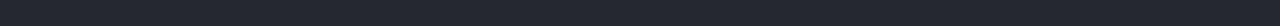
<file: left-sidebar.html>
<!DOCTYPE HTML>
<!--
	Landed by HTML5 UP
	html5up.net | @n33co
	Free for personal and commercial use under the CCA 3.0 license (html5up.net/license)
-->
<html>
	<head>
		<title>Left Sidebar - Landed by HTML5 UP</title>
		<meta charset="utf-8" />
		<meta name="viewport" content="width=device-width, initial-scale=1" />
		<!--[if lte IE 8]><script src="assets/js/ie/html5shiv.js"></script><![endif]-->
		<link rel="stylesheet" href="assets/css/main.css" />
		<!--[if lte IE 9]><link rel="stylesheet" href="assets/css/ie9.css" /><![endif]-->
		<!--[if lte IE 8]><link rel="stylesheet" href="assets/css/ie8.css" /><![endif]-->
	</head>
	<body>
		<div id="page-wrapper">

			<!-- Header -->
            <!-- Header -->
            <header id="header">
                <div class="content">
                    <h1 id="logo">
                        <a href="index.html"><span class="image"><img src="images/logo.png" alt="" /></span></a>
                        <div class="telep">
                            <img src="images/phone32.png">
                            <span>+380632445625 </span>
                        </div>
                    </h1>
                </div>
                <nav id="nav">
                    <ul>
                        <li><a href="index.html">Home</a></li>
                        <li><a href="left-sidebar.html">О нас</a></li>

                        <li><a href="index.html#five">Контакты</a></li>
                        <li><a href="index.html#five" class="button special">Регистрация</a></li>
                    </ul>
                </nav>
            </header>

			<!-- Main -->
				<div id="main" class="wrapper style1">
					<div class="container">
						<header class="major">
							<h2>Кристина Мирная</h2>
							<p>Ведущий коуч консультант личностного развития компании "PH"</p>
						</header>
						<div class="row 150%">
							<div class="4u 12u$(medium)">

								<!-- Sidebar -->
	<!--								<section id="sidebar">
										<section>
											<h3>Magna Feugiat</h3>
											<p>Sed tristique purus vitae volutpat commodo suscipit amet sed nibh. Proin a ullamcorper sed blandit. Sed tristique purus vitae volutpat commodo suscipit ullamcorper commodo suscipit amet sed nibh. Proin a ullamcorper sed blandit..</p>
											<footer>
												<ul class="actions">
													<li><a href="#" class="button">Learn More</a></li>
												</ul>
											</footer>
										</section>
										<hr />
										<section>
											<a href="#" class="image fit"><img src="images/pic06.jpg" alt="" /></a>
											<h3>Amet Lorem Tempus</h3>
											<p>Sed tristique purus vitae volutpat commodo suscipit amet sed nibh. Proin a ullamcorper sed blandit. Sed tristique purus vitae volutpat commodo suscipit ullamcorper sed blandit lorem ipsum dolore.</p>
											<footer>
												<ul class="actions">
													<li><a href="#" class="button">Learn More</a></li>
												</ul>
											</footer>
										</section>
									</section>

							</div>
							<div class="8u$ 12u$(medium) important(medium)">
							-->

								<!-- Content -->
									<section id="content">
										<a href="#" class="image fit"><img src="images/pic05.jpg" alt="" /></a>
										<h3></h3>
										<p>Кристина является ведущим специалистом нашей компании с большим практическим опытом в сфере личностного развития. 
											Магистр психологии, кандидат психологических наук, PhD, M.A NLP, Certified trainer NLP (Erickson University International; META International Inc.), Certified coach International academy transformational coaching and leadership, Accredited Master-trainer International Coaches Union (ICU)</p>
										
										<h3>Образование</h3>
										<p>Училась в Высшей школе психологии базе Института психологии РАН (Москва), Московском центре НЛП, а также на тренингах П. Врицы (Великобритания), М. Аткинсон (Канада), Ф. Фаррелли (США)</p>
									<!--	<ul>
											<li>Faucibus orci lobortis ac adipiscing integer.</li>
											<li>Col accumsan arcu mi aliquet placerat.</li>
											<li>Lobortis vestibulum ut magna tempor massa nascetur.</li>
											<li>Blandit massa non blandit tempor interdum.</li>
											<li>Lacinia mattis arcu nascetur lobortis.</li>
										</ul> -->
									</section>

							</div>
						</div>
					</div>
				</div>

			<!-- Footer -->
				<footer id="footer">
					<ul class="icons">
						<li><a href="#" class="icon alt fa-twitter"><span class="label">Twitter</span></a></li>
						<li><a href="#" class="icon alt fa-facebook"><span class="label">Facebook</span></a></li>
						<li><a href="#" class="icon alt fa-linkedin"><span class="label">LinkedIn</span></a></li>
						<li><a href="#" class="icon alt fa-instagram"><span class="label">Instagram</span></a></li>
						<li><a href="#" class="icon alt fa-github"><span class="label">GitHub</span></a></li>
						<li><a href="#" class="icon alt fa-envelope"><span class="label">Email</span></a></li>
					</ul>
					<ul class="copyright">
						<li>&copy; Untitled. All rights reserved.</li><li>Design: <a href="http://html5up.net">HTML5 UP</a></li>
					</ul>
				</footer>

		</div>

		<!-- Scripts -->
			<script src="assets/js/jquery.min.js"></script>
			<script src="assets/js/jquery.scrolly.min.js"></script>
			<script src="assets/js/jquery.dropotron.min.js"></script>
			<script src="assets/js/jquery.scrollex.min.js"></script>
			<script src="assets/js/skel.min.js"></script>
			<script src="assets/js/util.js"></script>
			<!--[if lte IE 8]><script src="assets/js/ie/respond.min.js"></script><![endif]-->
			<script src="assets/js/main.js"></script>

	</body>
</html>
</file>
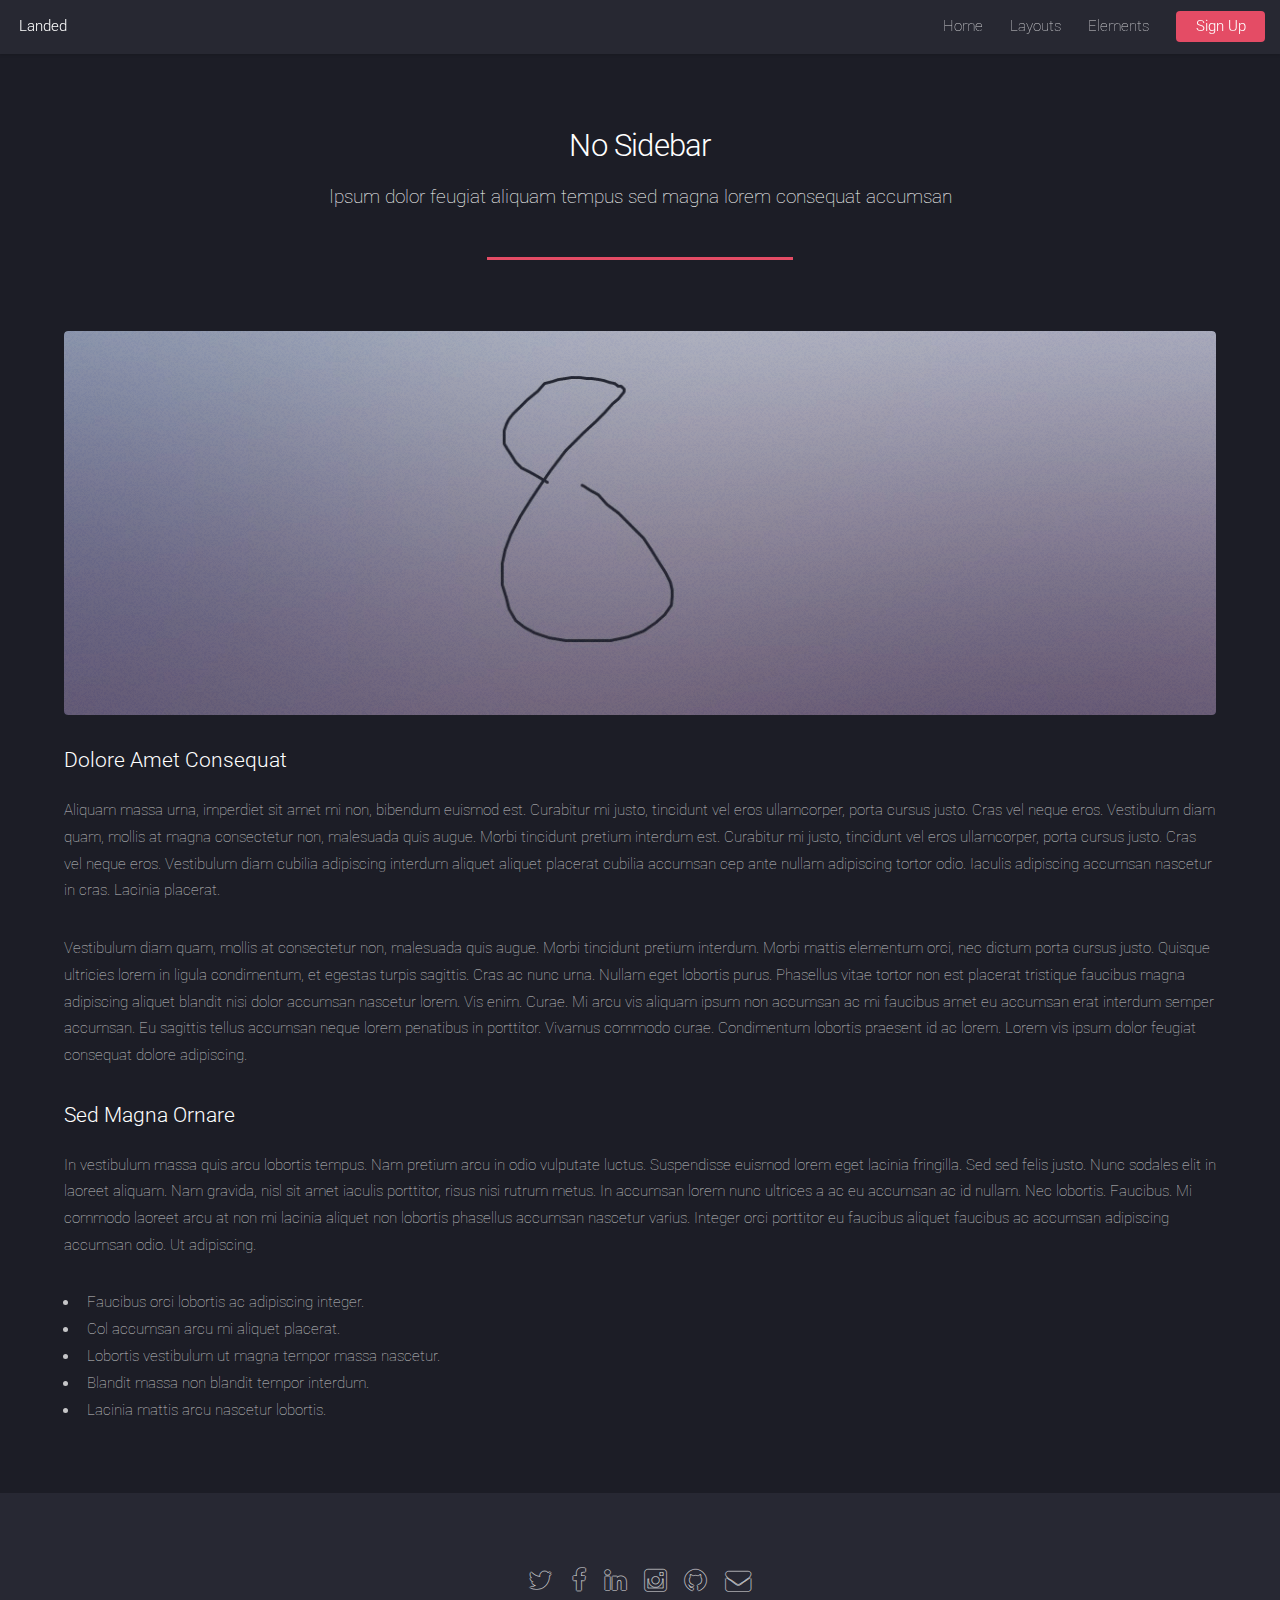
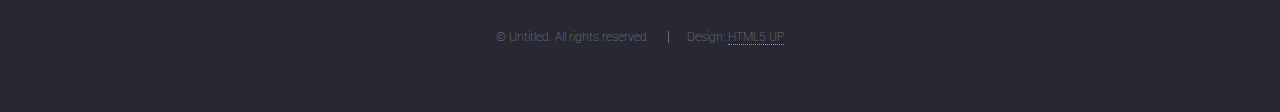
<file: no-sidebar.html>
<!DOCTYPE HTML>
<!--
	Landed by HTML5 UP
	html5up.net | @n33co
	Free for personal and commercial use under the CCA 3.0 license (html5up.net/license)
-->
<html>
	<head>
		<title>No Sidebar - Landed by HTML5 UP</title>
		<meta charset="utf-8" />
		<meta name="viewport" content="width=device-width, initial-scale=1" />
		<!--[if lte IE 8]><script src="assets/js/ie/html5shiv.js"></script><![endif]-->
		<link rel="stylesheet" href="assets/css/main.css" />
		<!--[if lte IE 9]><link rel="stylesheet" href="assets/css/ie9.css" /><![endif]-->
		<!--[if lte IE 8]><link rel="stylesheet" href="assets/css/ie8.css" /><![endif]-->
	</head>
	<body>
		<div id="page-wrapper">

			<!-- Header -->
				<header id="header">
					<h1 id="logo"><a href="index.html">Landed</a></h1>
					<nav id="nav">
						<ul>
							<li><a href="index.html">Home</a></li>
							<li>
								<a href="#">Layouts</a>
								<ul>
									<li><a href="left-sidebar.html">Left Sidebar</a></li>
									<li><a href="right-sidebar.html">Right Sidebar</a></li>
									<li><a href="no-sidebar.html">No Sidebar</a></li>
									<li>
										<a href="#">Submenu</a>
										<ul>
											<li><a href="#">Option 1</a></li>
											<li><a href="#">Option 2</a></li>
											<li><a href="#">Option 3</a></li>
											<li><a href="#">Option 4</a></li>
										</ul>
									</li>
								</ul>
							</li>
							<li><a href="elements.html">Elements</a></li>
							<li><a href="#" class="button special">Sign Up</a></li>
						</ul>
					</nav>
				</header>

			<!-- Main -->
				<div id="main" class="wrapper style1">
					<div class="container">
						<header class="major">
							<h2>No Sidebar</h2>
							<p>Ipsum dolor feugiat aliquam tempus sed magna lorem consequat accumsan</p>
						</header>

						<!-- Content -->
							<section id="content">
								<a href="#" class="image fit"><img src="images/pic07.jpg" alt="" /></a>
								<h3>Dolore Amet Consequat</h3>
								<p>Aliquam massa urna, imperdiet sit amet mi non, bibendum euismod est. Curabitur mi justo, tincidunt vel eros ullamcorper, porta cursus justo. Cras vel neque eros. Vestibulum diam quam, mollis at magna consectetur non, malesuada quis augue. Morbi tincidunt pretium interdum est. Curabitur mi justo, tincidunt vel eros ullamcorper, porta cursus justo. Cras vel neque eros. Vestibulum diam cubilia adipiscing interdum aliquet aliquet placerat cubilia accumsan cep ante nullam adipiscing tortor odio. Iaculis adipiscing accumsan nascetur in cras. Lacinia placerat.</p>
								<p>Vestibulum diam quam, mollis at consectetur non, malesuada quis augue. Morbi tincidunt pretium interdum. Morbi mattis elementum orci, nec dictum porta cursus justo. Quisque ultricies lorem in ligula condimentum, et egestas turpis sagittis. Cras ac nunc urna. Nullam eget lobortis purus. Phasellus vitae tortor non est placerat tristique faucibus magna adipiscing aliquet blandit nisi dolor accumsan nascetur lorem. Vis enim. Curae. Mi arcu vis aliquam ipsum non accumsan ac mi faucibus amet eu accumsan erat interdum semper accumsan. Eu sagittis tellus accumsan neque lorem penatibus in porttitor. Vivamus commodo curae. Condimentum lobortis praesent id ac lorem. Lorem vis ipsum dolor feugiat consequat dolore adipiscing.</p>
								<h3>Sed Magna Ornare</h3>
								<p>In vestibulum massa quis arcu lobortis tempus. Nam pretium arcu in odio vulputate luctus. Suspendisse euismod lorem eget lacinia fringilla. Sed sed felis justo. Nunc sodales elit in laoreet aliquam. Nam gravida, nisl sit amet iaculis porttitor, risus nisi rutrum metus. In accumsan lorem nunc ultrices a ac eu accumsan ac id nullam. Nec lobortis. Faucibus. Mi commodo laoreet arcu at non mi lacinia aliquet non lobortis phasellus accumsan nascetur varius. Integer orci porttitor eu faucibus aliquet faucibus ac accumsan adipiscing accumsan odio. Ut adipiscing.</p>
								<ul>
									<li>Faucibus orci lobortis ac adipiscing integer.</li>
									<li>Col accumsan arcu mi aliquet placerat.</li>
									<li>Lobortis vestibulum ut magna tempor massa nascetur.</li>
									<li>Blandit massa non blandit tempor interdum.</li>
									<li>Lacinia mattis arcu nascetur lobortis.</li>
								</ul>
							</section>

					</div>
				</div>

			<!-- Footer -->
				<footer id="footer">
					<ul class="icons">
						<li><a href="#" class="icon alt fa-twitter"><span class="label">Twitter</span></a></li>
						<li><a href="#" class="icon alt fa-facebook"><span class="label">Facebook</span></a></li>
						<li><a href="#" class="icon alt fa-linkedin"><span class="label">LinkedIn</span></a></li>
						<li><a href="#" class="icon alt fa-instagram"><span class="label">Instagram</span></a></li>
						<li><a href="#" class="icon alt fa-github"><span class="label">GitHub</span></a></li>
						<li><a href="#" class="icon alt fa-envelope"><span class="label">Email</span></a></li>
					</ul>
					<ul class="copyright">
						<li>&copy; Untitled. All rights reserved.</li><li>Design: <a href="http://html5up.net">HTML5 UP</a></li>
					</ul>
				</footer>

		</div>

		<!-- Scripts -->
			<script src="assets/js/jquery.min.js"></script>
			<script src="assets/js/jquery.scrolly.min.js"></script>
			<script src="assets/js/jquery.dropotron.min.js"></script>
			<script src="assets/js/jquery.scrollex.min.js"></script>
			<script src="assets/js/skel.min.js"></script>
			<script src="assets/js/util.js"></script>
			<!--[if lte IE 8]><script src="assets/js/ie/respond.min.js"></script><![endif]-->
			<script src="assets/js/main.js"></script>

	</body>
</html>
</file>
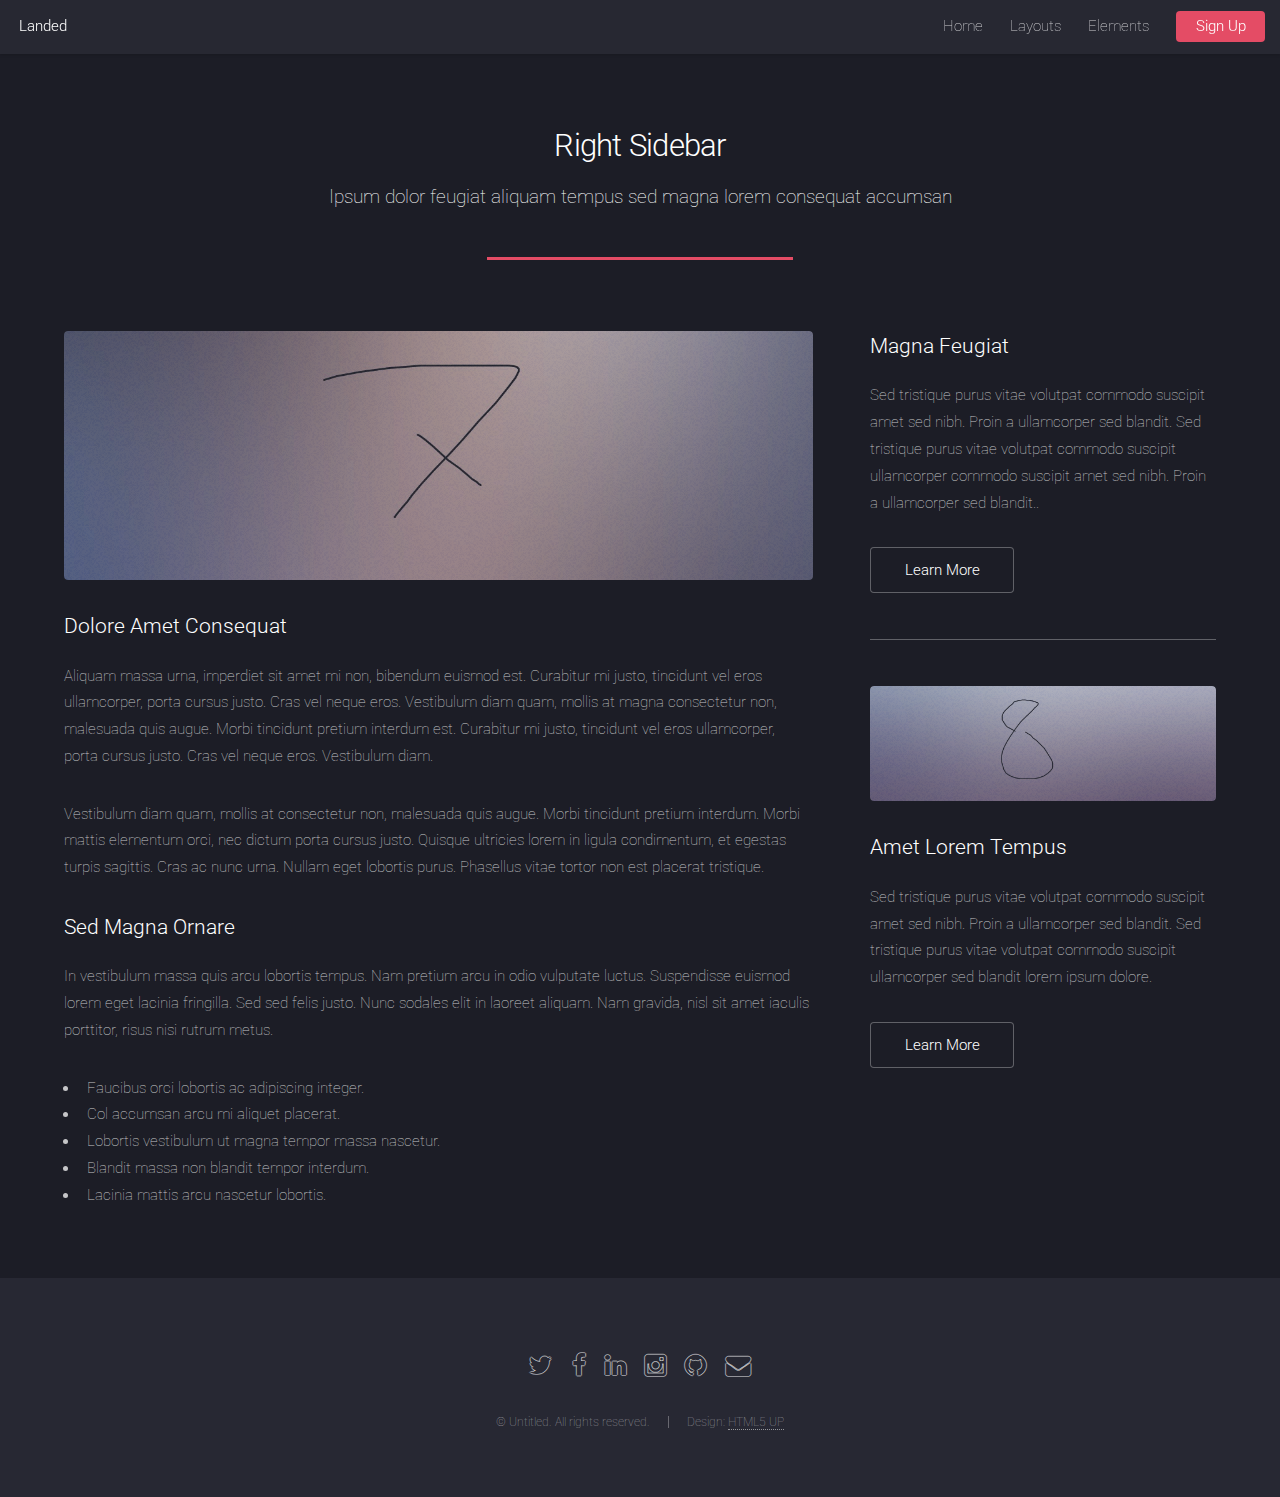
<file: right-sidebar.html>
<!DOCTYPE HTML>
<!--
	Landed by HTML5 UP
	html5up.net | @n33co
	Free for personal and commercial use under the CCA 3.0 license (html5up.net/license)
-->
<html>
	<head>
		<title>Right Sidebar - Landed by HTML5 UP</title>
		<meta charset="utf-8" />
		<meta name="viewport" content="width=device-width, initial-scale=1" />
		<!--[if lte IE 8]><script src="assets/js/ie/html5shiv.js"></script><![endif]-->
		<link rel="stylesheet" href="assets/css/main.css" />
		<!--[if lte IE 9]><link rel="stylesheet" href="assets/css/ie9.css" /><![endif]-->
		<!--[if lte IE 8]><link rel="stylesheet" href="assets/css/ie8.css" /><![endif]-->
	</head>
	<body>
		<div id="page-wrapper">

			<!-- Header -->
				<header id="header">
					<h1 id="logo"><a href="index.html">Landed</a></h1>
					<nav id="nav">
						<ul>
							<li><a href="index.html">Home</a></li>
							<li>
								<a href="#">Layouts</a>
								<ul>
									<li><a href="left-sidebar.html">Left Sidebar</a></li>
									<li><a href="right-sidebar.html">Right Sidebar</a></li>
									<li><a href="no-sidebar.html">No Sidebar</a></li>
									<li>
										<a href="#">Submenu</a>
										<ul>
											<li><a href="#">Option 1</a></li>
											<li><a href="#">Option 2</a></li>
											<li><a href="#">Option 3</a></li>
											<li><a href="#">Option 4</a></li>
										</ul>
									</li>
								</ul>
							</li>
							<li><a href="elements.html">Elements</a></li>
							<li><a href="#" class="button special">Sign Up</a></li>
						</ul>
					</nav>
				</header>

			<!-- Main -->
				<div id="main" class="wrapper style1">
					<div class="container">
						<header class="major">
							<h2>Right Sidebar</h2>
							<p>Ipsum dolor feugiat aliquam tempus sed magna lorem consequat accumsan</p>
						</header>
						<div class="row 150%">
							<div class="8u 12u$(medium)">

								<!-- Content -->
									<section id="content">
										<a href="#" class="image fit"><img src="images/pic06.jpg" alt="" /></a>
										<h3>Dolore Amet Consequat</h3>
										<p>Aliquam massa urna, imperdiet sit amet mi non, bibendum euismod est. Curabitur mi justo, tincidunt vel eros ullamcorper, porta cursus justo. Cras vel neque eros. Vestibulum diam quam, mollis at magna consectetur non, malesuada quis augue. Morbi tincidunt pretium interdum est. Curabitur mi justo, tincidunt vel eros ullamcorper, porta cursus justo. Cras vel neque eros. Vestibulum diam.</p>
										<p>Vestibulum diam quam, mollis at consectetur non, malesuada quis augue. Morbi tincidunt pretium interdum. Morbi mattis elementum orci, nec dictum porta cursus justo. Quisque ultricies lorem in ligula condimentum, et egestas turpis sagittis. Cras ac nunc urna. Nullam eget lobortis purus. Phasellus vitae tortor non est placerat tristique.</p>
										<h3>Sed Magna Ornare</h3>
										<p>In vestibulum massa quis arcu lobortis tempus. Nam pretium arcu in odio vulputate luctus. Suspendisse euismod lorem eget lacinia fringilla. Sed sed felis justo. Nunc sodales elit in laoreet aliquam. Nam gravida, nisl sit amet iaculis porttitor, risus nisi rutrum metus.</p>
										<ul>
											<li>Faucibus orci lobortis ac adipiscing integer.</li>
											<li>Col accumsan arcu mi aliquet placerat.</li>
											<li>Lobortis vestibulum ut magna tempor massa nascetur.</li>
											<li>Blandit massa non blandit tempor interdum.</li>
											<li>Lacinia mattis arcu nascetur lobortis.</li>
										</ul>
									</section>

							</div>
							<div class="4u$ 12u$(medium)">

								<!-- Sidebar -->
									<section id="sidebar">
										<section>
											<h3>Magna Feugiat</h3>
											<p>Sed tristique purus vitae volutpat commodo suscipit amet sed nibh. Proin a ullamcorper sed blandit. Sed tristique purus vitae volutpat commodo suscipit ullamcorper commodo suscipit amet sed nibh. Proin a ullamcorper sed blandit..</p>
											<footer>
												<ul class="actions">
													<li><a href="#" class="button">Learn More</a></li>
												</ul>
											</footer>
										</section>
										<hr />
										<section>
											<a href="#" class="image fit"><img src="images/pic07.jpg" alt="" /></a>
											<h3>Amet Lorem Tempus</h3>
											<p>Sed tristique purus vitae volutpat commodo suscipit amet sed nibh. Proin a ullamcorper sed blandit. Sed tristique purus vitae volutpat commodo suscipit ullamcorper sed blandit lorem ipsum dolore.</p>
											<footer>
												<ul class="actions">
													<li><a href="#" class="button">Learn More</a></li>
												</ul>
											</footer>
										</section>
									</section>

							</div>
						</div>
					</div>
				</div>

			<!-- Footer -->
				<footer id="footer">
					<ul class="icons">
						<li><a href="#" class="icon alt fa-twitter"><span class="label">Twitter</span></a></li>
						<li><a href="#" class="icon alt fa-facebook"><span class="label">Facebook</span></a></li>
						<li><a href="#" class="icon alt fa-linkedin"><span class="label">LinkedIn</span></a></li>
						<li><a href="#" class="icon alt fa-instagram"><span class="label">Instagram</span></a></li>
						<li><a href="#" class="icon alt fa-github"><span class="label">GitHub</span></a></li>
						<li><a href="#" class="icon alt fa-envelope"><span class="label">Email</span></a></li>
					</ul>
					<ul class="copyright">
						<li>&copy; Untitled. All rights reserved.</li><li>Design: <a href="http://html5up.net">HTML5 UP</a></li>
					</ul>
				</footer>

		</div>

		<!-- Scripts -->
			<script src="assets/js/jquery.min.js"></script>
			<script src="assets/js/jquery.scrolly.min.js"></script>
			<script src="assets/js/jquery.dropotron.min.js"></script>
			<script src="assets/js/jquery.scrollex.min.js"></script>
			<script src="assets/js/skel.min.js"></script>
			<script src="assets/js/util.js"></script>
			<!--[if lte IE 8]><script src="assets/js/ie/respond.min.js"></script><![endif]-->
			<script src="assets/js/main.js"></script>

	</body>
</html>
</file>
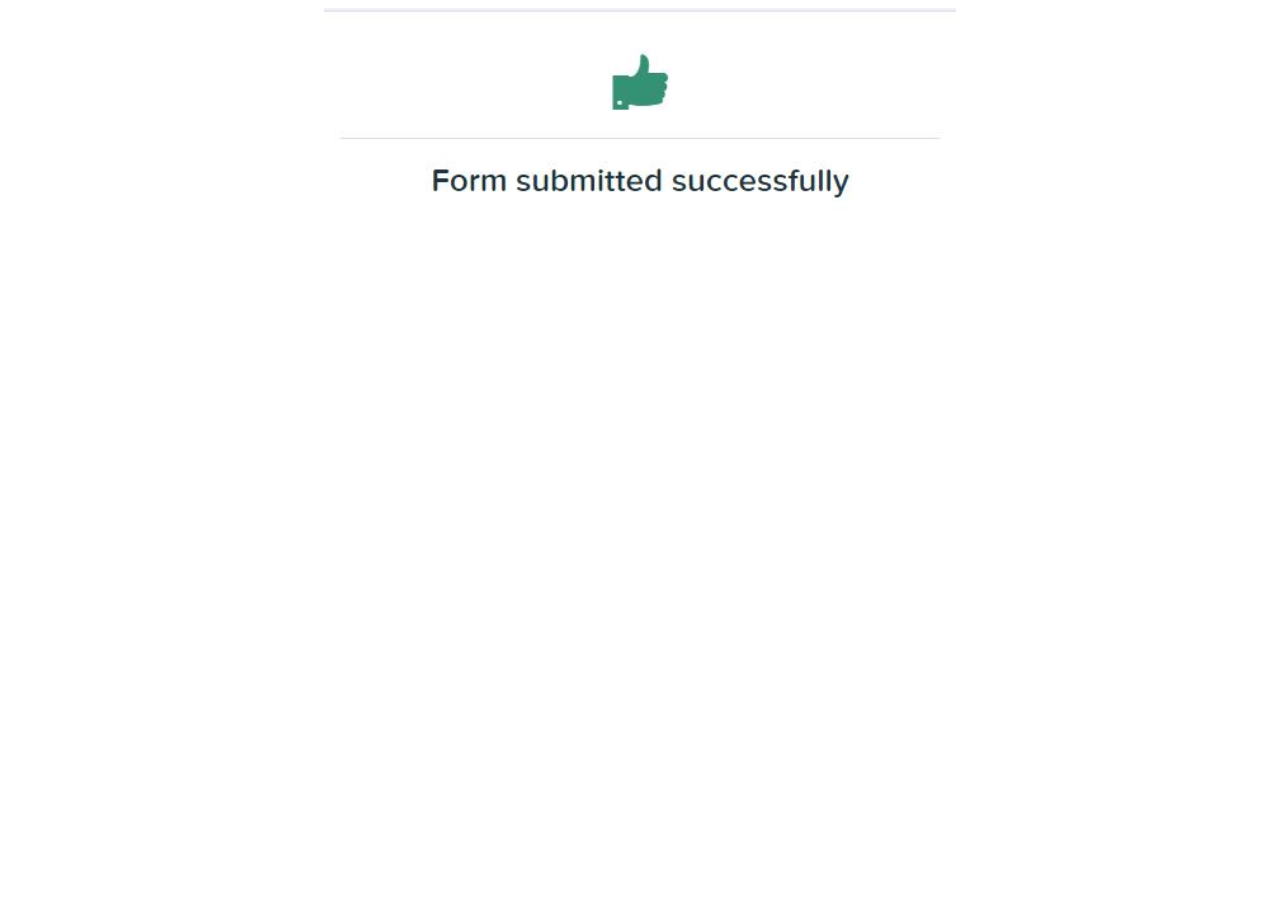
<file: thanks.html>
<!DOCTYPE html>
<html>
<head lang="en">
    <meta charset="UTF-8">
    <title>Thanks</title>
</head>
<body>

<div style="width: 50%; margin: auto">

<img src="images/thanks.JPG" style="width: 100%">

</div>

<script src="assets/js/thanks.js"></script>
</body>
</html>
</file>
<file: assets/css/ie9.css>
/*
	Landed by HTML5 UP
	html5up.net | @n33co
	Free for personal and commercial use under the CCA 3.0 license (html5up.net/license)
*/

/* Loader */

	body.landing:before, body.landing:after {
		display: none !important;
	}

/* Icon */

	.icon.alt {
		color: inherit !important;
	}

	.icon.major.alt:before {
		color: #ffffff !important;
	}

/* Banner */

	#banner:after {
		background-color: rgba(23, 24, 32, 0.95);
	}

/* Footer */

	#footer .icons .icon.alt:before {
		color: #ffffff !important;
	}
</file>
<file: assets/css/ie8.css>
/*
	Landed by HTML5 UP
	html5up.net | @n33co
	Free for personal and commercial use under the CCA 3.0 license (html5up.net/license)
*/

/* Basic */

	body {
		color: #ffffff;
	}

	body, html, #page-wrapper {
		height: 100%;
	}

	blockquote {
		border-left: solid 4px #606067;
	}

	code {
		background: #32333b;
	}

	hr {
		border-bottom: solid 1px #606067;
	}

/* Icon */

	.icon.major {
		-ms-behavior: url("assets/js/ie/PIE.htc");
	}

/* Image */

	.image {
		position: relative;
		-ms-behavior: url("assets/js/ie/PIE.htc");
	}

		.image:before {
			display: none;
		}

		.image img {
			position: relative;
			-ms-behavior: url("assets/js/ie/PIE.htc");
		}

/* Form */

	input[type="text"],
	input[type="password"],
	input[type="email"],
	select,
	textarea {
		position: relative;
		-ms-behavior: url("assets/js/ie/PIE.htc");
	}

		input[type="text"]:focus,
		input[type="password"]:focus,
		input[type="email"]:focus,
		select:focus,
		textarea:focus {
			-ms-behavior: url("assets/js/ie/PIE.htc");
		}

	input[type="text"],
	input[type="password"],
	input[type="email"] {
		line-height: 3em;
	}

	input[type="checkbox"],
	input[type="radio"] {
		font-size: 3em;
	}

		input[type="checkbox"] + label:before,
		input[type="radio"] + label:before {
			display: none;
		}

/* Table */

	table tbody tr {
		border: solid 1px #606067;
	}

	table thead {
		border-bottom: solid 1px #606067;
	}

	table tfoot {
		border-top: solid 1px #606067;
	}

	table.alt tbody tr td {
		border: solid 1px #606067;
	}

/* Button */

	input[type="submit"],
	input[type="reset"],
	input[type="button"],
	.button {
		border: solid 1px #ffffff !important;
	}

		input[type="submit"].special,
		input[type="reset"].special,
		input[type="button"].special,
		.button.special {
			border: 0 !important;
		}

/* Goto Next */

	.goto-next {
		display: none;
	}

/* Spotlight */

	.spotlight {
		height: 100%;
	}

		.spotlight .content {
			background: #272833;
		}

/* Wrapper */

	.wrapper.style2 input[type="text"]:focus,
	.wrapper.style2 input[type="password"]:focus,
	.wrapper.style2 input[type="email"]:focus,
	.wrapper.style2 select:focus,
	.wrapper.style2 textarea:focus {
		border-color: #ffffff;
	}

	.wrapper.style2 input[type="submit"].special:hover, .wrapper.style2 input[type="submit"].special:active,
	.wrapper.style2 input[type="reset"].special:hover,
	.wrapper.style2 input[type="reset"].special:active,
	.wrapper.style2 input[type="button"].special:hover,
	.wrapper.style2 input[type="button"].special:active,
	.wrapper.style2 .button.special:hover,
	.wrapper.style2 .button.special:active {
		color: #e44c65 !important;
	}

/* Dropotron */

	.dropotron {
		background: #272833;
		box-shadow: none !important;
		-ms-behavior: url("assets/js/ie/PIE.htc");
	}

		.dropotron > li a, .dropotron > li span {
			color: #ffffff !important;
		}

		.dropotron.level-0 {
			margin-top: 0;
		}

			.dropotron.level-0:before {
				display: none;
			}

/* Header */

	#header {
		background: #272833;
	}

/* Banner */

	#banner {
		height: 100%;
	}

		#banner:before {
			height: 100%;
		}

		#banner:after {
			background-image: url("images/ie/banner-overlay.png");
		}
</file>
<file: assets/css/main.css>
@import url("font-awesome.min.css");
@import url("http://fonts.googleapis.com/css?family=Roboto:100,300,100italic,300italic");

/*
	Landed by HTML5 UP
	html5up.net | @n33co
	Free for personal and commercial use under the CCA 3.0 license (html5up.net/license)
*/

/* Reset */

	html, body, div, span, applet, object, iframe, h1, h2, h3, h4, h5, h6, p, blockquote, pre, a, abbr, acronym, address, big, cite, code, del, dfn, em, img, ins, kbd, q, s, samp, small, strike, strong, sub, sup, tt, var, b, u, i, center, dl, dt, dd, ol, ul, li, fieldset, form, label, legend, table, caption, tbody, tfoot, thead, tr, th, td, article, aside, canvas, details, embed, figure, figcaption, footer, header, hgroup, menu, nav, output, ruby, section, summary, time, mark, audio, video {
		margin: 0;
		padding: 0;
		border: 0;
		font-size: 100%;
		font: inherit;
		vertical-align: baseline;
	}

	article, aside, details, figcaption, figure, footer, header, hgroup, menu, nav, section {
		display: block;
	}

	body {
		line-height: 1;
	}

	ol, ul {
		list-style: none;
	}

	blockquote, q {
		quotes: none;
	}

	blockquote:before, blockquote:after, q:before, q:after {
		content: '';
		content: none;
	}

	table {
		border-collapse: collapse;
		border-spacing: 0;
	}

	body {
		-webkit-text-size-adjust: none;
	}

/* Box Model */

	*, *:before, *:after {
		-moz-box-sizing: border-box;
		-webkit-box-sizing: border-box;
		box-sizing: border-box;
	}

/* Containers */

	.container {
		margin-left: auto;
		margin-right: auto;
	}

	.container.\31 25\25 {
		width: 100%;
		max-width: 87.5em;
		min-width: 70em;
	}

	.container.\37 5\25 {
		width: 52.5em;
	}

	.container.\35 0\25 {
		width: 35em;
	}

	.container.\32 5\25 {
		width: 17.5em;
	}

	.container {
		width: 70em;
	}

	@media screen and (max-width: 1680px) {

		.container.\31 25\25 {
			width: 100%;
			max-width: 87.5em;
			min-width: 70em;
		}

		.container.\37 5\25 {
			width: 52.5em;
		}

		.container.\35 0\25 {
			width: 35em;
		}

		.container.\32 5\25 {
			width: 17.5em;
		}

		.container {
			width: 70em;
		}

	}

	@media screen and (max-width: 1280px) {

		.container.\31 25\25 {
			width: 100%;
			max-width: 112.5%;
			min-width: 90%;
		}

		.container.\37 5\25 {
			width: 67.5%;
		}

		.container.\35 0\25 {
			width: 45%;
		}

		.container.\32 5\25 {
			width: 22.5%;
		}

		.container {
			width: 90%;
		}

	}

	@media screen and (max-width: 980px) {

		.container.\31 25\25 {
			width: 100%;
			max-width: 125%;
			min-width: 100%;
		}

		.container.\37 5\25 {
			width: 75%;
		}

		.container.\35 0\25 {
			width: 50%;
		}

		.container.\32 5\25 {
			width: 25%;
		}

		.container {
			width: 100% !important;
		}

	}

	@media screen and (max-width: 736px) {

		.container.\31 25\25 {
			width: 100%;
			max-width: 125%;
			min-width: 100%;
		}

		.container.\37 5\25 {
			width: 75%;
		}

		.container.\35 0\25 {
			width: 50%;
		}

		.container.\32 5\25 {
			width: 25%;
		}

		.container {
			width: 100% !important;
		}

	}

	@media screen and (max-width: 480px) {

		.container.\31 25\25 {
			width: 100%;
			max-width: 125%;
			min-width: 100%;
		}

		.container.\37 5\25 {
			width: 75%;
		}

		.container.\35 0\25 {
			width: 50%;
		}

		.container.\32 5\25 {
			width: 25%;
		}

		.container {
			width: 100% !important;
		}

	}

/* Grid */

	.row {
		border-bottom: solid 1px transparent;
		-moz-box-sizing: border-box;
		-webkit-box-sizing: border-box;
		box-sizing: border-box;
	}

	.row > * {
		float: left;
		-moz-box-sizing: border-box;
		-webkit-box-sizing: border-box;
		box-sizing: border-box;
	}

	.row:after, .row:before {
		content: '';
		display: block;
		clear: both;
		height: 0;
	}

	.row.uniform > * > :first-child {
		margin-top: 0;
	}

	.row.uniform > * > :last-child {
		margin-bottom: 0;
	}

	.row.\30 \25 > * {
		padding: 0 0 0 0em;
	}

	.row.\30 \25 {
		margin: 0 0 -1px 0em;
	}

	.row.uniform.\30 \25 > * {
		padding: 0em 0 0 0em;
	}

	.row.uniform.\30 \25 {
		margin: 0em 0 -1px 0em;
	}

	.row > * {
		padding: 0 0 0 2.5em;
	}

	.row {
		margin: 0 0 -1px -2.5em;
	}

	.row.uniform > * {
		padding: 2.5em 0 0 2.5em;
	}

	.row.uniform {
		margin: -2.5em 0 -1px -2.5em;
	}

	.row.\32 00\25 > * {
		padding: 0 0 0 5em;
	}

	.row.\32 00\25 {
		margin: 0 0 -1px -5em;
	}

	.row.uniform.\32 00\25 > * {
		padding: 5em 0 0 5em;
	}

	.row.uniform.\32 00\25 {
		margin: -5em 0 -1px -5em;
	}

	.row.\31 50\25 > * {
		padding: 0 0 0 3.75em;
	}

	.row.\31 50\25 {
		margin: 0 0 -1px -3.75em;
	}

	.row.uniform.\31 50\25 > * {
		padding: 3.75em 0 0 3.75em;
	}

	.row.uniform.\31 50\25 {
		margin: -3.75em 0 -1px -3.75em;
	}

	.row.\35 0\25 > * {
		padding: 0 0 0 1.25em;
	}

	.row.\35 0\25 {
		margin: 0 0 -1px -1.25em;
	}

	.row.uniform.\35 0\25 > * {
		padding: 1.25em 0 0 1.25em;
	}

	.row.uniform.\35 0\25 {
		margin: -1.25em 0 -1px -1.25em;
	}

	.row.\32 5\25 > * {
		padding: 0 0 0 0.625em;
	}

	.row.\32 5\25 {
		margin: 0 0 -1px -0.625em;
	}

	.row.uniform.\32 5\25 > * {
		padding: 0.625em 0 0 0.625em;
	}

	.row.uniform.\32 5\25 {
		margin: -0.625em 0 -1px -0.625em;
	}

	.\31 2u, .\31 2u\24 {
		width: 100%;
		clear: none;
		margin-left: 0;
	}

	.\31 1u, .\31 1u\24 {
		width: 91.6666666667%;
		clear: none;
		margin-left: 0;
	}

	.\31 0u, .\31 0u\24 {
		width: 83.3333333333%;
		clear: none;
		margin-left: 0;
	}

	.\39 u, .\39 u\24 {
		width: 75%;
		clear: none;
		margin-left: 0;
	}

	.\38 u, .\38 u\24 {
		width: 66.6666666667%;
		clear: none;
		margin-left: 0;
	}

	.\37 u, .\37 u\24 {
		width: 58.3333333333%;
		clear: none;
		margin-left: 0;
	}

	.\36 u, .\36 u\24 {
		width: 50%;
		clear: none;
		margin-left: 0;
	}

	.\35 u, .\35 u\24 {
		width: 41.6666666667%;
		clear: none;
		margin-left: 0;
	}

	.\34 u, .\34 u\24 {
		width: 33.3333333333%;
		clear: none;
		margin-left: 0;
	}

	.\33 u, .\33 u\24 {
		width: 25%;
		clear: none;
		margin-left: 0;
	}

	.\32 u, .\32 u\24 {
		width: 16.6666666667%;
		clear: none;
		margin-left: 0;
	}

	.\31 u, .\31 u\24 {
		width: 8.3333333333%;
		clear: none;
		margin-left: 0;
	}

	.\31 2u\24 + *,
	.\31 1u\24 + *,
	.\31 0u\24 + *,
	.\39 u\24 + *,
	.\38 u\24 + *,
	.\37 u\24 + *,
	.\36 u\24 + *,
	.\35 u\24 + *,
	.\34 u\24 + *,
	.\33 u\24 + *,
	.\32 u\24 + *,
	.\31 u\24 + * {
		clear: left;
	}

	.\-11u {
		margin-left: 91.66667%;
	}

	.\-10u {
		margin-left: 83.33333%;
	}

	.\-9u {
		margin-left: 75%;
	}

	.\-8u {
		margin-left: 66.66667%;
	}

	.\-7u {
		margin-left: 58.33333%;
	}

	.\-6u {
		margin-left: 50%;
	}

	.\-5u {
		margin-left: 41.66667%;
	}

	.\-4u {
		margin-left: 33.33333%;
	}

	.\-3u {
		margin-left: 25%;
	}

	.\-2u {
		margin-left: 16.66667%;
	}

	.\-1u {
		margin-left: 8.33333%;
	}

	@media screen and (max-width: 1680px) {

		.row > * {
			padding: 0 0 0 2.5em;
		}

		.row {
			margin: 0 0 -1px -2.5em;
		}

		.row.uniform > * {
			padding: 2.5em 0 0 2.5em;
		}

		.row.uniform {
			margin: -2.5em 0 -1px -2.5em;
		}

		.row.\32 00\25 > * {
			padding: 0 0 0 5em;
		}

		.row.\32 00\25 {
			margin: 0 0 -1px -5em;
		}

		.row.uniform.\32 00\25 > * {
			padding: 5em 0 0 5em;
		}

		.row.uniform.\32 00\25 {
			margin: -5em 0 -1px -5em;
		}

		.row.\31 50\25 > * {
			padding: 0 0 0 3.75em;
		}

		.row.\31 50\25 {
			margin: 0 0 -1px -3.75em;
		}

		.row.uniform.\31 50\25 > * {
			padding: 3.75em 0 0 3.75em;
		}

		.row.uniform.\31 50\25 {
			margin: -3.75em 0 -1px -3.75em;
		}

		.row.\35 0\25 > * {
			padding: 0 0 0 1.25em;
		}

		.row.\35 0\25 {
			margin: 0 0 -1px -1.25em;
		}

		.row.uniform.\35 0\25 > * {
			padding: 1.25em 0 0 1.25em;
		}

		.row.uniform.\35 0\25 {
			margin: -1.25em 0 -1px -1.25em;
		}

		.row.\32 5\25 > * {
			padding: 0 0 0 0.625em;
		}

		.row.\32 5\25 {
			margin: 0 0 -1px -0.625em;
		}

		.row.uniform.\32 5\25 > * {
			padding: 0.625em 0 0 0.625em;
		}

		.row.uniform.\32 5\25 {
			margin: -0.625em 0 -1px -0.625em;
		}

		.\31 2u\28xlarge\29, .\31 2u\24\28xlarge\29 {
			width: 100%;
			clear: none;
			margin-left: 0;
		}

		.\31 1u\28xlarge\29, .\31 1u\24\28xlarge\29 {
			width: 91.6666666667%;
			clear: none;
			margin-left: 0;
		}

		.\31 0u\28xlarge\29, .\31 0u\24\28xlarge\29 {
			width: 83.3333333333%;
			clear: none;
			margin-left: 0;
		}

		.\39 u\28xlarge\29, .\39 u\24\28xlarge\29 {
			width: 75%;
			clear: none;
			margin-left: 0;
		}

		.\38 u\28xlarge\29, .\38 u\24\28xlarge\29 {
			width: 66.6666666667%;
			clear: none;
			margin-left: 0;
		}

		.\37 u\28xlarge\29, .\37 u\24\28xlarge\29 {
			width: 58.3333333333%;
			clear: none;
			margin-left: 0;
		}

		.\36 u\28xlarge\29, .\36 u\24\28xlarge\29 {
			width: 50%;
			clear: none;
			margin-left: 0;
		}

		.\35 u\28xlarge\29, .\35 u\24\28xlarge\29 {
			width: 41.6666666667%;
			clear: none;
			margin-left: 0;
		}

		.\34 u\28xlarge\29, .\34 u\24\28xlarge\29 {
			width: 33.3333333333%;
			clear: none;
			margin-left: 0;
		}

		.\33 u\28xlarge\29, .\33 u\24\28xlarge\29 {
			width: 25%;
			clear: none;
			margin-left: 0;
		}

		.\32 u\28xlarge\29, .\32 u\24\28xlarge\29 {
			width: 16.6666666667%;
			clear: none;
			margin-left: 0;
		}

		.\31 u\28xlarge\29, .\31 u\24\28xlarge\29 {
			width: 8.3333333333%;
			clear: none;
			margin-left: 0;
		}

		.\31 2u\24\28xlarge\29 + *,
		.\31 1u\24\28xlarge\29 + *,
		.\31 0u\24\28xlarge\29 + *,
		.\39 u\24\28xlarge\29 + *,
		.\38 u\24\28xlarge\29 + *,
		.\37 u\24\28xlarge\29 + *,
		.\36 u\24\28xlarge\29 + *,
		.\35 u\24\28xlarge\29 + *,
		.\34 u\24\28xlarge\29 + *,
		.\33 u\24\28xlarge\29 + *,
		.\32 u\24\28xlarge\29 + *,
		.\31 u\24\28xlarge\29 + * {
			clear: left;
		}

		.\-11u\28xlarge\29 {
			margin-left: 91.66667%;
		}

		.\-10u\28xlarge\29 {
			margin-left: 83.33333%;
		}

		.\-9u\28xlarge\29 {
			margin-left: 75%;
		}

		.\-8u\28xlarge\29 {
			margin-left: 66.66667%;
		}

		.\-7u\28xlarge\29 {
			margin-left: 58.33333%;
		}

		.\-6u\28xlarge\29 {
			margin-left: 50%;
		}

		.\-5u\28xlarge\29 {
			margin-left: 41.66667%;
		}

		.\-4u\28xlarge\29 {
			margin-left: 33.33333%;
		}

		.\-3u\28xlarge\29 {
			margin-left: 25%;
		}

		.\-2u\28xlarge\29 {
			margin-left: 16.66667%;
		}

		.\-1u\28xlarge\29 {
			margin-left: 8.33333%;
		}

	}

	@media screen and (max-width: 1280px) {

		.row > * {
			padding: 0 0 0 2.5em;
		}

		.row {
			margin: 0 0 -1px -2.5em;
		}

		.row.uniform > * {
			padding: 2.5em 0 0 2.5em;
		}

		.row.uniform {
			margin: -2.5em 0 -1px -2.5em;
		}

		.row.\32 00\25 > * {
			padding: 0 0 0 5em;
		}

		.row.\32 00\25 {
			margin: 0 0 -1px -5em;
		}

		.row.uniform.\32 00\25 > * {
			padding: 5em 0 0 5em;
		}

		.row.uniform.\32 00\25 {
			margin: -5em 0 -1px -5em;
		}

		.row.\31 50\25 > * {
			padding: 0 0 0 3.75em;
		}

		.row.\31 50\25 {
			margin: 0 0 -1px -3.75em;
		}

		.row.uniform.\31 50\25 > * {
			padding: 3.75em 0 0 3.75em;
		}

		.row.uniform.\31 50\25 {
			margin: -3.75em 0 -1px -3.75em;
		}

		.row.\35 0\25 > * {
			padding: 0 0 0 1.25em;
		}

		.row.\35 0\25 {
			margin: 0 0 -1px -1.25em;
		}

		.row.uniform.\35 0\25 > * {
			padding: 1.25em 0 0 1.25em;
		}

		.row.uniform.\35 0\25 {
			margin: -1.25em 0 -1px -1.25em;
		}

		.row.\32 5\25 > * {
			padding: 0 0 0 0.625em;
		}

		.row.\32 5\25 {
			margin: 0 0 -1px -0.625em;
		}

		.row.uniform.\32 5\25 > * {
			padding: 0.625em 0 0 0.625em;
		}

		.row.uniform.\32 5\25 {
			margin: -0.625em 0 -1px -0.625em;
		}

		.\31 2u\28large\29, .\31 2u\24\28large\29 {
			width: 100%;
			clear: none;
			margin-left: 0;
		}

		.\31 1u\28large\29, .\31 1u\24\28large\29 {
			width: 91.6666666667%;
			clear: none;
			margin-left: 0;
		}

		.\31 0u\28large\29, .\31 0u\24\28large\29 {
			width: 83.3333333333%;
			clear: none;
			margin-left: 0;
		}

		.\39 u\28large\29, .\39 u\24\28large\29 {
			width: 75%;
			clear: none;
			margin-left: 0;
		}

		.\38 u\28large\29, .\38 u\24\28large\29 {
			width: 66.6666666667%;
			clear: none;
			margin-left: 0;
		}

		.\37 u\28large\29, .\37 u\24\28large\29 {
			width: 58.3333333333%;
			clear: none;
			margin-left: 0;
		}

		.\36 u\28large\29, .\36 u\24\28large\29 {
			width: 50%;
			clear: none;
			margin-left: 0;
		}

		.\35 u\28large\29, .\35 u\24\28large\29 {
			width: 41.6666666667%;
			clear: none;
			margin-left: 0;
		}

		.\34 u\28large\29, .\34 u\24\28large\29 {
			width: 33.3333333333%;
			clear: none;
			margin-left: 0;
		}

		.\33 u\28large\29, .\33 u\24\28large\29 {
			width: 25%;
			clear: none;
			margin-left: 0;
		}

		.\32 u\28large\29, .\32 u\24\28large\29 {
			width: 16.6666666667%;
			clear: none;
			margin-left: 0;
		}

		.\31 u\28large\29, .\31 u\24\28large\29 {
			width: 8.3333333333%;
			clear: none;
			margin-left: 0;
		}

		.\31 2u\24\28large\29 + *,
		.\31 1u\24\28large\29 + *,
		.\31 0u\24\28large\29 + *,
		.\39 u\24\28large\29 + *,
		.\38 u\24\28large\29 + *,
		.\37 u\24\28large\29 + *,
		.\36 u\24\28large\29 + *,
		.\35 u\24\28large\29 + *,
		.\34 u\24\28large\29 + *,
		.\33 u\24\28large\29 + *,
		.\32 u\24\28large\29 + *,
		.\31 u\24\28large\29 + * {
			clear: left;
		}

		.\-11u\28large\29 {
			margin-left: 91.66667%;
		}

		.\-10u\28large\29 {
			margin-left: 83.33333%;
		}

		.\-9u\28large\29 {
			margin-left: 75%;
		}

		.\-8u\28large\29 {
			margin-left: 66.66667%;
		}

		.\-7u\28large\29 {
			margin-left: 58.33333%;
		}

		.\-6u\28large\29 {
			margin-left: 50%;
		}

		.\-5u\28large\29 {
			margin-left: 41.66667%;
		}

		.\-4u\28large\29 {
			margin-left: 33.33333%;
		}

		.\-3u\28large\29 {
			margin-left: 25%;
		}

		.\-2u\28large\29 {
			margin-left: 16.66667%;
		}

		.\-1u\28large\29 {
			margin-left: 8.33333%;
		}

	}

	@media screen and (max-width: 980px) {

		.row > * {
			padding: 0 0 0 2.5em;
		}

		.row {
			margin: 0 0 -1px -2.5em;
		}

		.row.uniform > * {
			padding: 2.5em 0 0 2.5em;
		}

		.row.uniform {
			margin: -2.5em 0 -1px -2.5em;
		}

		.row.\32 00\25 > * {
			padding: 0 0 0 5em;
		}

		.row.\32 00\25 {
			margin: 0 0 -1px -5em;
		}

		.row.uniform.\32 00\25 > * {
			padding: 5em 0 0 5em;
		}

		.row.uniform.\32 00\25 {
			margin: -5em 0 -1px -5em;
		}

		.row.\31 50\25 > * {
			padding: 0 0 0 3.75em;
		}

		.row.\31 50\25 {
			margin: 0 0 -1px -3.75em;
		}

		.row.uniform.\31 50\25 > * {
			padding: 3.75em 0 0 3.75em;
		}

		.row.uniform.\31 50\25 {
			margin: -3.75em 0 -1px -3.75em;
		}

		.row.\35 0\25 > * {
			padding: 0 0 0 1.25em;
		}

		.row.\35 0\25 {
			margin: 0 0 -1px -1.25em;
		}

		.row.uniform.\35 0\25 > * {
			padding: 1.25em 0 0 1.25em;
		}

		.row.uniform.\35 0\25 {
			margin: -1.25em 0 -1px -1.25em;
		}

		.row.\32 5\25 > * {
			padding: 0 0 0 0.625em;
		}

		.row.\32 5\25 {
			margin: 0 0 -1px -0.625em;
		}

		.row.uniform.\32 5\25 > * {
			padding: 0.625em 0 0 0.625em;
		}

		.row.uniform.\32 5\25 {
			margin: -0.625em 0 -1px -0.625em;
		}

		.\31 2u\28medium\29, .\31 2u\24\28medium\29 {
			width: 100%;
			clear: none;
			margin-left: 0;
		}

		.\31 1u\28medium\29, .\31 1u\24\28medium\29 {
			width: 91.6666666667%;
			clear: none;
			margin-left: 0;
		}

		.\31 0u\28medium\29, .\31 0u\24\28medium\29 {
			width: 83.3333333333%;
			clear: none;
			margin-left: 0;
		}

		.\39 u\28medium\29, .\39 u\24\28medium\29 {
			width: 75%;
			clear: none;
			margin-left: 0;
		}

		.\38 u\28medium\29, .\38 u\24\28medium\29 {
			width: 66.6666666667%;
			clear: none;
			margin-left: 0;
		}

		.\37 u\28medium\29, .\37 u\24\28medium\29 {
			width: 58.3333333333%;
			clear: none;
			margin-left: 0;
		}

		.\36 u\28medium\29, .\36 u\24\28medium\29 {
			width: 50%;
			clear: none;
			margin-left: 0;
		}

		.\35 u\28medium\29, .\35 u\24\28medium\29 {
			width: 41.6666666667%;
			clear: none;
			margin-left: 0;
		}

		.\34 u\28medium\29, .\34 u\24\28medium\29 {
			width: 33.3333333333%;
			clear: none;
			margin-left: 0;
		}

		.\33 u\28medium\29, .\33 u\24\28medium\29 {
			width: 25%;
			clear: none;
			margin-left: 0;
		}

		.\32 u\28medium\29, .\32 u\24\28medium\29 {
			width: 16.6666666667%;
			clear: none;
			margin-left: 0;
		}

		.\31 u\28medium\29, .\31 u\24\28medium\29 {
			width: 8.3333333333%;
			clear: none;
			margin-left: 0;
		}

		.\31 2u\24\28medium\29 + *,
		.\31 1u\24\28medium\29 + *,
		.\31 0u\24\28medium\29 + *,
		.\39 u\24\28medium\29 + *,
		.\38 u\24\28medium\29 + *,
		.\37 u\24\28medium\29 + *,
		.\36 u\24\28medium\29 + *,
		.\35 u\24\28medium\29 + *,
		.\34 u\24\28medium\29 + *,
		.\33 u\24\28medium\29 + *,
		.\32 u\24\28medium\29 + *,
		.\31 u\24\28medium\29 + * {
			clear: left;
		}

		.\-11u\28medium\29 {
			margin-left: 91.66667%;
		}

		.\-10u\28medium\29 {
			margin-left: 83.33333%;
		}

		.\-9u\28medium\29 {
			margin-left: 75%;
		}

		.\-8u\28medium\29 {
			margin-left: 66.66667%;
		}

		.\-7u\28medium\29 {
			margin-left: 58.33333%;
		}

		.\-6u\28medium\29 {
			margin-left: 50%;
		}

		.\-5u\28medium\29 {
			margin-left: 41.66667%;
		}

		.\-4u\28medium\29 {
			margin-left: 33.33333%;
		}

		.\-3u\28medium\29 {
			margin-left: 25%;
		}

		.\-2u\28medium\29 {
			margin-left: 16.66667%;
		}

		.\-1u\28medium\29 {
			margin-left: 8.33333%;
		}

	}

	@media screen and (max-width: 736px) {

		.row > * {
			padding: 0 0 0 2.5em;
		}

		.row {
			margin: 0 0 -1px -2.5em;
		}

		.row.uniform > * {
			padding: 2.5em 0 0 2.5em;
		}

		.row.uniform {
			margin: -2.5em 0 -1px -2.5em;
		}

		.row.\32 00\25 > * {
			padding: 0 0 0 5em;
		}

		.row.\32 00\25 {
			margin: 0 0 -1px -5em;
		}

		.row.uniform.\32 00\25 > * {
			padding: 5em 0 0 5em;
		}

		.row.uniform.\32 00\25 {
			margin: -5em 0 -1px -5em;
		}

		.row.\31 50\25 > * {
			padding: 0 0 0 3.75em;
		}

		.row.\31 50\25 {
			margin: 0 0 -1px -3.75em;
		}

		.row.uniform.\31 50\25 > * {
			padding: 3.75em 0 0 3.75em;
		}

		.row.uniform.\31 50\25 {
			margin: -3.75em 0 -1px -3.75em;
		}

		.row.\35 0\25 > * {
			padding: 0 0 0 1.25em;
		}

		.row.\35 0\25 {
			margin: 0 0 -1px -1.25em;
		}

		.row.uniform.\35 0\25 > * {
			padding: 1.25em 0 0 1.25em;
		}

		.row.uniform.\35 0\25 {
			margin: -1.25em 0 -1px -1.25em;
		}

		.row.\32 5\25 > * {
			padding: 0 0 0 0.625em;
		}

		.row.\32 5\25 {
			margin: 0 0 -1px -0.625em;
		}

		.row.uniform.\32 5\25 > * {
			padding: 0.625em 0 0 0.625em;
		}

		.row.uniform.\32 5\25 {
			margin: -0.625em 0 -1px -0.625em;
		}

		.\31 2u\28small\29, .\31 2u\24\28small\29 {
			width: 100%;
			clear: none;
			margin-left: 0;
		}

		.\31 1u\28small\29, .\31 1u\24\28small\29 {
			width: 91.6666666667%;
			clear: none;
			margin-left: 0;
		}

		.\31 0u\28small\29, .\31 0u\24\28small\29 {
			width: 83.3333333333%;
			clear: none;
			margin-left: 0;
		}

		.\39 u\28small\29, .\39 u\24\28small\29 {
			width: 75%;
			clear: none;
			margin-left: 0;
		}

		.\38 u\28small\29, .\38 u\24\28small\29 {
			width: 66.6666666667%;
			clear: none;
			margin-left: 0;
		}

		.\37 u\28small\29, .\37 u\24\28small\29 {
			width: 58.3333333333%;
			clear: none;
			margin-left: 0;
		}

		.\36 u\28small\29, .\36 u\24\28small\29 {
			width: 50%;
			clear: none;
			margin-left: 0;
		}

		.\35 u\28small\29, .\35 u\24\28small\29 {
			width: 41.6666666667%;
			clear: none;
			margin-left: 0;
		}

		.\34 u\28small\29, .\34 u\24\28small\29 {
			width: 33.3333333333%;
			clear: none;
			margin-left: 0;
		}

		.\33 u\28small\29, .\33 u\24\28small\29 {
			width: 25%;
			clear: none;
			margin-left: 0;
		}

		.\32 u\28small\29, .\32 u\24\28small\29 {
			width: 16.6666666667%;
			clear: none;
			margin-left: 0;
		}

		.\31 u\28small\29, .\31 u\24\28small\29 {
			width: 8.3333333333%;
			clear: none;
			margin-left: 0;
		}

		.\31 2u\24\28small\29 + *,
		.\31 1u\24\28small\29 + *,
		.\31 0u\24\28small\29 + *,
		.\39 u\24\28small\29 + *,
		.\38 u\24\28small\29 + *,
		.\37 u\24\28small\29 + *,
		.\36 u\24\28small\29 + *,
		.\35 u\24\28small\29 + *,
		.\34 u\24\28small\29 + *,
		.\33 u\24\28small\29 + *,
		.\32 u\24\28small\29 + *,
		.\31 u\24\28small\29 + * {
			clear: left;
		}

		.\-11u\28small\29 {
			margin-left: 91.66667%;
		}

		.\-10u\28small\29 {
			margin-left: 83.33333%;
		}

		.\-9u\28small\29 {
			margin-left: 75%;
		}

		.\-8u\28small\29 {
			margin-left: 66.66667%;
		}

		.\-7u\28small\29 {
			margin-left: 58.33333%;
		}

		.\-6u\28small\29 {
			margin-left: 50%;
		}

		.\-5u\28small\29 {
			margin-left: 41.66667%;
		}

		.\-4u\28small\29 {
			margin-left: 33.33333%;
		}

		.\-3u\28small\29 {
			margin-left: 25%;
		}

		.\-2u\28small\29 {
			margin-left: 16.66667%;
		}

		.\-1u\28small\29 {
			margin-left: 8.33333%;
		}

	}

	@media screen and (max-width: 480px) {

		.row > * {
			padding: 0 0 0 2.5em;
		}

		.row {
			margin: 0 0 -1px -2.5em;
		}

		.row.uniform > * {
			padding: 2.5em 0 0 2.5em;
		}

		.row.uniform {
			margin: -2.5em 0 -1px -2.5em;
		}

		.row.\32 00\25 > * {
			padding: 0 0 0 5em;
		}

		.row.\32 00\25 {
			margin: 0 0 -1px -5em;
		}

		.row.uniform.\32 00\25 > * {
			padding: 5em 0 0 5em;
		}

		.row.uniform.\32 00\25 {
			margin: -5em 0 -1px -5em;
		}

		.row.\31 50\25 > * {
			padding: 0 0 0 3.75em;
		}

		.row.\31 50\25 {
			margin: 0 0 -1px -3.75em;
		}

		.row.uniform.\31 50\25 > * {
			padding: 3.75em 0 0 3.75em;
		}

		.row.uniform.\31 50\25 {
			margin: -3.75em 0 -1px -3.75em;
		}

		.row.\35 0\25 > * {
			padding: 0 0 0 1.25em;
		}

		.row.\35 0\25 {
			margin: 0 0 -1px -1.25em;
		}

		.row.uniform.\35 0\25 > * {
			padding: 1.25em 0 0 1.25em;
		}

		.row.uniform.\35 0\25 {
			margin: -1.25em 0 -1px -1.25em;
		}

		.row.\32 5\25 > * {
			padding: 0 0 0 0.625em;
		}

		.row.\32 5\25 {
			margin: 0 0 -1px -0.625em;
		}

		.row.uniform.\32 5\25 > * {
			padding: 0.625em 0 0 0.625em;
		}

		.row.uniform.\32 5\25 {
			margin: -0.625em 0 -1px -0.625em;
		}

		.\31 2u\28xsmall\29, .\31 2u\24\28xsmall\29 {
			width: 100%;
			clear: none;
			margin-left: 0;
		}

		.\31 1u\28xsmall\29, .\31 1u\24\28xsmall\29 {
			width: 91.6666666667%;
			clear: none;
			margin-left: 0;
		}

		.\31 0u\28xsmall\29, .\31 0u\24\28xsmall\29 {
			width: 83.3333333333%;
			clear: none;
			margin-left: 0;
		}

		.\39 u\28xsmall\29, .\39 u\24\28xsmall\29 {
			width: 75%;
			clear: none;
			margin-left: 0;
		}

		.\38 u\28xsmall\29, .\38 u\24\28xsmall\29 {
			width: 66.6666666667%;
			clear: none;
			margin-left: 0;
		}

		.\37 u\28xsmall\29, .\37 u\24\28xsmall\29 {
			width: 58.3333333333%;
			clear: none;
			margin-left: 0;
		}

		.\36 u\28xsmall\29, .\36 u\24\28xsmall\29 {
			width: 50%;
			clear: none;
			margin-left: 0;
		}

		.\35 u\28xsmall\29, .\35 u\24\28xsmall\29 {
			width: 41.6666666667%;
			clear: none;
			margin-left: 0;
		}

		.\34 u\28xsmall\29, .\34 u\24\28xsmall\29 {
			width: 33.3333333333%;
			clear: none;
			margin-left: 0;
		}

		.\33 u\28xsmall\29, .\33 u\24\28xsmall\29 {
			width: 25%;
			clear: none;
			margin-left: 0;
		}

		.\32 u\28xsmall\29, .\32 u\24\28xsmall\29 {
			width: 16.6666666667%;
			clear: none;
			margin-left: 0;
		}

		.\31 u\28xsmall\29, .\31 u\24\28xsmall\29 {
			width: 8.3333333333%;
			clear: none;
			margin-left: 0;
		}

		.\31 2u\24\28xsmall\29 + *,
		.\31 1u\24\28xsmall\29 + *,
		.\31 0u\24\28xsmall\29 + *,
		.\39 u\24\28xsmall\29 + *,
		.\38 u\24\28xsmall\29 + *,
		.\37 u\24\28xsmall\29 + *,
		.\36 u\24\28xsmall\29 + *,
		.\35 u\24\28xsmall\29 + *,
		.\34 u\24\28xsmall\29 + *,
		.\33 u\24\28xsmall\29 + *,
		.\32 u\24\28xsmall\29 + *,
		.\31 u\24\28xsmall\29 + * {
			clear: left;
		}

		.\-11u\28xsmall\29 {
			margin-left: 91.66667%;
		}

		.\-10u\28xsmall\29 {
			margin-left: 83.33333%;
		}

		.\-9u\28xsmall\29 {
			margin-left: 75%;
		}

		.\-8u\28xsmall\29 {
			margin-left: 66.66667%;
		}

		.\-7u\28xsmall\29 {
			margin-left: 58.33333%;
		}

		.\-6u\28xsmall\29 {
			margin-left: 50%;
		}

		.\-5u\28xsmall\29 {
			margin-left: 41.66667%;
		}

		.\-4u\28xsmall\29 {
			margin-left: 33.33333%;
		}

		.\-3u\28xsmall\29 {
			margin-left: 25%;
		}

		.\-2u\28xsmall\29 {
			margin-left: 16.66667%;
		}

		.\-1u\28xsmall\29 {
			margin-left: 8.33333%;
		}

	}

/* Basic */

	html, body {
		background: #1c1d26;
	}

	body.is-loading *, body.is-loading *:before, body.is-loading *:after {
		-moz-animation: none !important;
		-webkit-animation: none !important;
		-ms-animation: none !important;
		animation: none !important;
		-moz-transition: none !important;
		-webkit-transition: none !important;
		-ms-transition: none !important;
		transition: none !important;
	}

	body, input, select, textarea {
		color: rgba(255, 255, 255, 0.75);
		font-family: "Roboto", Helvetica, sans-serif;
		font-size: 15pt;
		font-weight: 100;
		line-height: 1.75em;
	}

	a {
		-moz-transition: border-color 0.2s ease-in-out, color 0.2s ease-in-out;
		-webkit-transition: border-color 0.2s ease-in-out, color 0.2s ease-in-out;
		-ms-transition: border-color 0.2s ease-in-out, color 0.2s ease-in-out;
		transition: border-color 0.2s ease-in-out, color 0.2s ease-in-out;
		border-bottom: dotted 1px;
		color: #e44c65;
		text-decoration: none;
	}

		a:hover {
			color: #e44c65 !important;
			border-bottom-color: transparent;
		}

	strong, b {
		color: #ffffff;
		font-weight: 300;
	}

	em, i {
		font-style: italic;
	}

	p {
		margin: 0 0 2em 0;
	}

	h1, h2, h3, h4, h5, h6 {
		color: #ffffff;
		font-weight: 300;
		line-height: 1em;
		margin: 0 0 1em 0;
	}

		h1 a, h2 a, h3 a, h4 a, h5 a, h6 a {
			color: inherit;
			border: 0;
		}

	h2 {
		font-size: 2em;
		line-height: 1.5em;
		letter-spacing: -0.025em;
	}

	h3 {
		font-size: 1.35em;
		line-height: 1.5em;
	}

	h4 {
		font-size: 1.1em;
		line-height: 1.5em;
	}

	h5 {
		font-size: 0.9em;
		line-height: 1.5em;
	}

	h6 {
		font-size: 0.7em;
		line-height: 1.5em;
	}

	sub {
		font-size: 0.8em;
		position: relative;
		top: 0.5em;
	}

	sup {
		font-size: 0.8em;
		position: relative;
		top: -0.5em;
	}

	hr {
		border: 0;
		border-bottom: solid 1px rgba(255, 255, 255, 0.3);
		margin: 3em 0;
	}

		hr.major {
			margin: 4em 0;
		}

	blockquote {
		border-left: solid 4px rgba(255, 255, 255, 0.3);
		font-style: italic;
		margin: 0 0 2em 0;
		padding: 0.5em 0 0.5em 2em;
	}

	code {
		background: rgba(255, 255, 255, 0.075);
		border-radius: 4px;
		font-family: "Courier New", monospace;
		font-size: 0.9em;
		margin: 0 0.25em;
		padding: 0.25em 0.65em;
	}

	pre {
		-webkit-overflow-scrolling: touch;
		font-family: "Courier New", monospace;
		font-size: 0.9em;
		margin: 0 0 2em 0;
	}

		pre code {
			display: block;
			line-height: 1.75em;
			padding: 1em 1.5em;
			overflow-x: auto;
		}

	.align-left {
		text-align: left;
	}

	.align-center {
		text-align: center;
	}

	.align-right {
		text-align: right;
	}

/* Loader */

	@-moz-keyframes spinner-show {
		0% {
			opacity: 0;
		}

		100% {
			opacity: 1;
		}
	}

	@-webkit-keyframes spinner-show {
		0% {
			opacity: 0;
		}

		100% {
			opacity: 1;
		}
	}

	@-ms-keyframes spinner-show {
		0% {
			opacity: 0;
		}

		100% {
			opacity: 1;
		}
	}

	@keyframes spinner-show {
		0% {
			opacity: 0;
		}

		100% {
			opacity: 1;
		}
	}

	@-moz-keyframes spinner-hide {
		0% {
			color: rgba(255, 255, 255, 0.15);
			z-index: 100001;
			-moz-transform: scale(1) rotate(0deg);
			-webkit-transform: scale(1) rotate(0deg);
			-ms-transform: scale(1) rotate(0deg);
			transform: scale(1) rotate(0deg);
		}

		99% {
			color: #1c1d26;
			z-index: 100001;
			-moz-transform: scale(0.5) rotate(360deg);
			-webkit-transform: scale(0.5) rotate(360deg);
			-ms-transform: scale(0.5) rotate(360deg);
			transform: scale(0.5) rotate(360deg);
		}

		100% {
			color: #1c1d26;
			z-index: -1;
			-moz-transform: scale(0.5) rotate(360deg);
			-webkit-transform: scale(0.5) rotate(360deg);
			-ms-transform: scale(0.5) rotate(360deg);
			transform: scale(0.5) rotate(360deg);
		}
	}

	@-webkit-keyframes spinner-hide {
		0% {
			color: rgba(255, 255, 255, 0.15);
			z-index: 100001;
			-moz-transform: scale(1) rotate(0deg);
			-webkit-transform: scale(1) rotate(0deg);
			-ms-transform: scale(1) rotate(0deg);
			transform: scale(1) rotate(0deg);
		}

		99% {
			color: #1c1d26;
			z-index: 100001;
			-moz-transform: scale(0.5) rotate(360deg);
			-webkit-transform: scale(0.5) rotate(360deg);
			-ms-transform: scale(0.5) rotate(360deg);
			transform: scale(0.5) rotate(360deg);
		}

		100% {
			color: #1c1d26;
			z-index: -1;
			-moz-transform: scale(0.5) rotate(360deg);
			-webkit-transform: scale(0.5) rotate(360deg);
			-ms-transform: scale(0.5) rotate(360deg);
			transform: scale(0.5) rotate(360deg);
		}
	}

	@-ms-keyframes spinner-hide {
		0% {
			color: rgba(255, 255, 255, 0.15);
			z-index: 100001;
			-moz-transform: scale(1) rotate(0deg);
			-webkit-transform: scale(1) rotate(0deg);
			-ms-transform: scale(1) rotate(0deg);
			transform: scale(1) rotate(0deg);
		}

		99% {
			color: #1c1d26;
			z-index: 100001;
			-moz-transform: scale(0.5) rotate(360deg);
			-webkit-transform: scale(0.5) rotate(360deg);
			-ms-transform: scale(0.5) rotate(360deg);
			transform: scale(0.5) rotate(360deg);
		}

		100% {
			color: #1c1d26;
			z-index: -1;
			-moz-transform: scale(0.5) rotate(360deg);
			-webkit-transform: scale(0.5) rotate(360deg);
			-ms-transform: scale(0.5) rotate(360deg);
			transform: scale(0.5) rotate(360deg);
		}
	}

	@keyframes spinner-hide {
		0% {
			color: rgba(255, 255, 255, 0.15);
			z-index: 100001;
			-moz-transform: scale(1) rotate(0deg);
			-webkit-transform: scale(1) rotate(0deg);
			-ms-transform: scale(1) rotate(0deg);
			transform: scale(1) rotate(0deg);
		}

		99% {
			color: #1c1d26;
			z-index: 100001;
			-moz-transform: scale(0.5) rotate(360deg);
			-webkit-transform: scale(0.5) rotate(360deg);
			-ms-transform: scale(0.5) rotate(360deg);
			transform: scale(0.5) rotate(360deg);
		}

		100% {
			color: #1c1d26;
			z-index: -1;
			-moz-transform: scale(0.5) rotate(360deg);
			-webkit-transform: scale(0.5) rotate(360deg);
			-ms-transform: scale(0.5) rotate(360deg);
			transform: scale(0.5) rotate(360deg);
		}
	}

	@-moz-keyframes spinner-rotate {
		0% {
			-moz-transform: scale(1) rotate(0deg);
			-webkit-transform: scale(1) rotate(0deg);
			-ms-transform: scale(1) rotate(0deg);
			transform: scale(1) rotate(0deg);
		}

		100% {
			-moz-transform: scale(1) rotate(360deg);
			-webkit-transform: scale(1) rotate(360deg);
			-ms-transform: scale(1) rotate(360deg);
			transform: scale(1) rotate(360deg);
		}
	}

	@-webkit-keyframes spinner-rotate {
		0% {
			-moz-transform: scale(1) rotate(0deg);
			-webkit-transform: scale(1) rotate(0deg);
			-ms-transform: scale(1) rotate(0deg);
			transform: scale(1) rotate(0deg);
		}

		100% {
			-moz-transform: scale(1) rotate(360deg);
			-webkit-transform: scale(1) rotate(360deg);
			-ms-transform: scale(1) rotate(360deg);
			transform: scale(1) rotate(360deg);
		}
	}

	@-ms-keyframes spinner-rotate {
		0% {
			-moz-transform: scale(1) rotate(0deg);
			-webkit-transform: scale(1) rotate(0deg);
			-ms-transform: scale(1) rotate(0deg);
			transform: scale(1) rotate(0deg);
		}

		100% {
			-moz-transform: scale(1) rotate(360deg);
			-webkit-transform: scale(1) rotate(360deg);
			-ms-transform: scale(1) rotate(360deg);
			transform: scale(1) rotate(360deg);
		}
	}

	@keyframes spinner-rotate {
		0% {
			-moz-transform: scale(1) rotate(0deg);
			-webkit-transform: scale(1) rotate(0deg);
			-ms-transform: scale(1) rotate(0deg);
			transform: scale(1) rotate(0deg);
		}

		100% {
			-moz-transform: scale(1) rotate(360deg);
			-webkit-transform: scale(1) rotate(360deg);
			-ms-transform: scale(1) rotate(360deg);
			transform: scale(1) rotate(360deg);
		}
	}

	@-moz-keyframes overlay-hide {
		0% {
			opacity: 1;
			z-index: 100000;
		}

		15% {
			opacity: 1;
			z-index: 100000;
		}

		99% {
			opacity: 0;
			z-index: 100000;
		}

		100% {
			opacity: 0;
			z-index: -1;
		}
	}

	@-webkit-keyframes overlay-hide {
		0% {
			opacity: 1;
			z-index: 100000;
		}

		15% {
			opacity: 1;
			z-index: 100000;
		}

		99% {
			opacity: 0;
			z-index: 100000;
		}

		100% {
			opacity: 0;
			z-index: -1;
		}
	}

	@-ms-keyframes overlay-hide {
		0% {
			opacity: 1;
			z-index: 100000;
		}

		15% {
			opacity: 1;
			z-index: 100000;
		}

		99% {
			opacity: 0;
			z-index: 100000;
		}

		100% {
			opacity: 0;
			z-index: -1;
		}
	}

	@keyframes overlay-hide {
		0% {
			opacity: 1;
			z-index: 100000;
		}

		15% {
			opacity: 1;
			z-index: 100000;
		}

		99% {
			opacity: 0;
			z-index: 100000;
		}

		100% {
			opacity: 0;
			z-index: -1;
		}
	}

	body.landing {
		text-decoration: none;
	}

		body.landing:before {
			-moz-osx-font-smoothing: grayscale;
			-webkit-font-smoothing: antialiased;
			font-family: FontAwesome;
			font-style: normal;
			font-weight: normal;
			text-transform: none !important;
		}

		body.landing:before {
			-moz-animation: spinner-show 1.5s 1 0.25s ease forwards, spinner-hide 0.25s ease-in-out forwards !important;
			-webkit-animation: spinner-show 1.5s 1 0.25s ease forwards, spinner-hide 0.25s ease-in-out forwards !important;
			-ms-animation: spinner-show 1.5s 1 0.25s ease forwards, spinner-hide 0.25s ease-in-out forwards !important;
			animation: spinner-show 1.5s 1 0.25s ease forwards, spinner-hide 0.25s ease-in-out forwards !important;
			-moz-transform-origin: 50% 50%;
			-webkit-transform-origin: 50% 50%;
			-ms-transform-origin: 50% 50%;
			transform-origin: 50% 50%;
			color: rgba(255, 255, 255, 0.15);
			content: '\f1ce';
			cursor: default;
			display: block;
			font-size: 2em;
			height: 2em;
			left: 50%;
			line-height: 2em;
			margin: -1em 0 0 -1em;
			opacity: 0;
			position: fixed;
			text-align: center;
			top: 50%;
			width: 2em;
			z-index: -1;
		}

		body.landing:after {
			-moz-animation: overlay-hide 1.5s ease-in forwards !important;
			-webkit-animation: overlay-hide 1.5s ease-in forwards !important;
			-ms-animation: overlay-hide 1.5s ease-in forwards !important;
			animation: overlay-hide 1.5s ease-in forwards !important;
			background: #1c1d26;
			content: '';
			display: block;
			height: 100%;
			left: 0;
			opacity: 0;
			position: fixed;
			top: 0;
			width: 100%;
			z-index: -1;
		}

		body.landing.is-loading:before {
			-moz-animation: spinner-show 1.5s 1 0.25s ease forwards, spinner-rotate 0.75s infinite linear !important;
			-webkit-animation: spinner-show 1.5s 1 0.25s ease forwards, spinner-rotate 0.75s infinite linear !important;
			-ms-animation: spinner-show 1.5s 1 0.25s ease forwards, spinner-rotate 0.75s infinite linear !important;
			animation: spinner-show 1.5s 1 0.25s ease forwards, spinner-rotate 0.75s infinite linear !important;
			z-index: 100001;
		}

		body.landing.is-loading:after {
			-moz-animation: none !important;
			-webkit-animation: none !important;
			-ms-animation: none !important;
			animation: none !important;
			opacity: 1;
			z-index: 100000;
		}

	@media (-webkit-min-device-pixel-ratio: 2) {

		body.landing:before {
			line-height: 2.025em;
		}

	}

/* Section/Article */

	section.special, article.special {
		text-align: center;
	}

	header p {
		color: #ffffff;
		position: relative;
		margin: 0 0 1.5em 0;
	}

	header h2 + p {
		font-size: 1.25em;
		margin-top: -1em;
		line-height: 1.75em;
	}

	header h3 + p {
		font-size: 1.1em;
		margin-top: -0.8em;
		line-height: 1.75em;
	}

	header h4 + p,
	header h5 + p,
	header h6 + p {
		font-size: 0.9em;
		margin-top: -0.6em;
		line-height: 1.5em;
	}

	header.major {
		margin: 0 0 4em 0;
		position: relative;
		text-align: center;
	}

		header.major:after {
			background: #e44c65;
			content: '';
			display: inline-block;
			height: 0.2em;
			max-width: 20em;
			width: 75%;
		}

	footer.major {
		margin: 4em 0 0 0;
	}

/* Form */

	form {
		margin: 0 0 2em 0;
	}

	label {
		color: #ffffff;
		display: block;
		font-size: 0.9em;
		font-weight: 300;
		margin: 0 0 1em 0;
	}

	input[type="text"],
	input[type="password"],
	input[type="email"],
	input[type="name"],
	input[type="tel"],
	select,
	textarea {
		-moz-appearance: none;
		-webkit-appearance: none;
		-ms-appearance: none;
		appearance: none;
		-moz-transition: border-color 0.2s ease-in-out;
		-webkit-transition: border-color 0.2s ease-in-out;
		-ms-transition: border-color 0.2s ease-in-out;
		transition: border-color 0.2s ease-in-out;
		background: transparent;
		border-radius: 4px;
		border: solid 1px rgba(255, 255, 255, 0.3);
		color: inherit;
		display: block;
		outline: 0;
		padding: 0 1em;
		text-decoration: none;
		width: 100%;
	}

		input[type="text"]:invalid,
		input[type="password"]:invalid,
		input[type="email"]:invalid,
		input[type="name"]:invalid,
		input[type="tel"]:invalid,
		select:invalid,
		textarea:invalid {
			box-shadow: none;
		}

		input[type="text"]:focus,
		input[type="password"]:focus,
		input[type="email"]:focus,
		input[type="name"]:focus,
		input[type="tel"]:focus,
		select:focus,
		textarea:focus {
			border-color: #e44c65;
		}

	.select-wrapper {
		text-decoration: none;
		display: block;
		position: relative;
	}

		.select-wrapper:before {
			-moz-osx-font-smoothing: grayscale;
			-webkit-font-smoothing: antialiased;
			font-family: FontAwesome;
			font-style: normal;
			font-weight: normal;
			text-transform: none !important;
		}

		.select-wrapper:before {
			color: rgba(255, 255, 255, 0.3);
			content: '\f078';
			display: block;
			height: 3em;
			line-height: 3em;
			pointer-events: none;
			position: absolute;
			right: 0;
			text-align: center;
			top: 0;
			width: 3em;
		}

		.select-wrapper select::-ms-expand {
			display: none;
		}

	input[type="text"],
	input[type="password"],
	input[type="email"],
	input[type="name"],
	input[type="tel"],
	select {
		height: 3em;
	}

	textarea {
		padding: 0.75em 1em;
	}

	select option {
		background-color: #1c1d26;
		color: #ffffff;
	}

	select:focus::-ms-value {
		background: transparent;
	}

	input[type="checkbox"],
	input[type="radio"] {
		-moz-appearance: none;
		
		-ms-appearance: none;
		appearance: none;
		display: block;
		float: left;
		margin-right: -2em;
		
		width: 1em;
		z-index: -1;
	}

		input[type="checkbox"] + label,
		input[type="radio"] + label {
			text-decoration: none;
			color: rgba(255, 255, 255, 0.75);
			cursor: pointer;
			display: inline-block;
			font-size: 1em;
			font-weight: 100;
			padding-left: 2.55em;
			padding-right: 0.75em;
			position: relative;
		}

			input[type="checkbox"] + label:before,
			input[type="radio"] + label:before {
				-moz-osx-font-smoothing: grayscale;
				-webkit-font-smoothing: antialiased;
				font-family: FontAwesome;
				font-style: normal;
				font-weight: normal;
				text-transform: none !important;
			}

			input[type="checkbox"] + label:before,
			input[type="radio"] + label:before {
				border-radius: 4px;
				border: solid 1px rgba(255, 255, 255, 0.3);
				content: '';
				display: inline-block;
				height: 1.8em;
				left: 0;
				line-height: 1.725em;
				position: absolute;
				text-align: center;
				top: 0;
				width: 1.8em;
			}

		input[type="checkbox"]:checked + label:before,
		input[type="radio"]:checked + label:before {
			background: rgba(255, 255, 255, 0.25);
			color: #ffffff;
			content: '\f00c';
		}

		input[type="checkbox"]:focus + label:before,
		input[type="radio"]:focus + label:before {
			border-color: #e44c65;
		}

	input[type="checkbox"] + label:before {
		border-radius: 4px;
	}

	input[type="radio"] + label:before {
		border-radius: 100%;
	}

	::-webkit-input-placeholder {
		color: rgba(255, 255, 255, 0.5) !important;
		opacity: 1.0;
	}

	:-moz-placeholder {
		color: rgba(255, 255, 255, 0.5) !important;
		opacity: 1.0;
	}

	::-moz-placeholder {
		color: rgba(255, 255, 255, 0.5) !important;
		opacity: 1.0;
	}

	:-ms-input-placeholder {
		color: rgba(255, 255, 255, 0.5) !important;
		opacity: 1.0;
	}

	.formerize-placeholder {
		color: rgba(255, 255, 255, 0.5) !important;
		opacity: 1.0;
	}

/* Box */

	.box {
		border-radius: 4px;
		border: solid 1px rgba(255, 255, 255, 0.3);
		margin-bottom: 2em;
		padding: 1.5em;
	}

		.box > :last-child,
		.box > :last-child > :last-child,
		.box > :last-child > :last-child > :last-child {
			margin-bottom: 0;
		}

		.box.alt {
			border: 0;
			border-radius: 0;
			padding: 0;
		}

/* Icon */

	.icon {
		text-decoration: none;
		border-bottom: none;
		position: relative;
	}

		.icon:before {
			-moz-osx-font-smoothing: grayscale;
			-webkit-font-smoothing: antialiased;
			font-family: FontAwesome;
			font-style: normal;
			font-weight: normal;
			text-transform: none !important;
		}

		.icon > .label {
			display: none;
		}

		.icon.alt {
			text-decoration: none;
		}

			.icon.alt:before {
				-moz-osx-font-smoothing: grayscale;
				-webkit-font-smoothing: antialiased;
				font-family: FontAwesome;
				font-style: normal;
				font-weight: normal;
				text-transform: none !important;
			}

			.icon.alt:before {
				color: #1c1d26 !important;
				text-shadow: 1px 0 0 #ffffff, -1px 0 0 #ffffff, 0 1px 0 #ffffff, 0 -1px 0 #ffffff;
			}

		.icon.major {
			background: #272833;
			border-radius: 100%;
			cursor: default;
			display: inline-block;
			height: 6em;
			line-height: 6em;
			margin: 0 0 2em 0;
			text-align: center;
			width: 6em;
		}

			.icon.major:before {
				font-size: 2.25em;
			}

			.icon.major.alt {
				text-decoration: none;
			}

				.icon.major.alt:before {
					-moz-osx-font-smoothing: grayscale;
					-webkit-font-smoothing: antialiased;
					font-family: FontAwesome;
					font-style: normal;
					font-weight: normal;
					text-transform: none !important;
				}

				.icon.major.alt:before {
					color: #272833 !important;
					text-shadow: 1px 0 0 #ffffff, -1px 0 0 #ffffff, 0 1px 0 #ffffff, 0 -1px 0 #ffffff;
				}

/* Image */

	.image {
		border-radius: 4px;
		border: 0;
		display: inline-block;
		position: relative;
		overflow: hidden;
        z-index: 99;
		width: 9.25%;
	}

		.image:before {
			content: '';
			display: block;
			position: absolute;
			left: 0;
			top: 0;
			background-image: url("images/overlay.png");
			width: 100%;
			height: 100%;
			z-index: 1;
			
		}

		.image img {
			border-radius: 4px;
			display: block;
			    width: 100%;

		}

		.image.left {
			float: left;
			margin: 0 1.5em 1em 0;
			top: 0.25em;
		}

		.image.right {
			float: right;
			margin: 0 0 1em 1.5em;
			top: 0.25em;
		}

		.image.left, .image.right {
			max-width: 40%;
		}

			.image.left img, .image.right img {
				width: 100%;
			}

		.image.fit {
			display: block;
			margin: 0 0 2em 0;
			width: 100%;
		}

			.image.fit img {
				width: 100%;
			}

/* List */

	ol {
		list-style: decimal;
		margin: 0 0 2em 0;
		padding-left: 1.25em;
	}

		ol li {
			padding-left: 0.25em;
		}

	ul {
		list-style: disc;
		margin: 0 0 2em 0;
		padding-left: 1em;
	}

		ul li {
			padding-left: 0.5em;
		}

		ul.alt {
			list-style: none;
			padding-left: 0;
		}

			ul.alt li {
				border-top: solid 1px rgba(255, 255, 255, 0.3);
				padding: 0.5em 0;
			}

				ul.alt li:first-child {
					border-top: 0;
					padding-top: 0;
				}

		ul.icons {
			cursor: default;
			list-style: none;
			padding-left: 0;
		}

			ul.icons li {
				display: inline-block;
				height: 2.5em;
				line-height: 2.5em;
				padding: 0 0.5em;
			}

				ul.icons li .icon {
					font-size: 0.8em;
				}

					ul.icons li .icon:before {
						font-size: 2em;
					}

		ul.actions {
			cursor: default;
			list-style: none;
			padding-left: 0;
		}

			ul.actions li {
				display: inline-block;
				padding: 0 1em 0 0;
				vertical-align: middle;
			}

				ul.actions li:last-child {
					padding-right: 0;
				}

			ul.actions.small li {
				padding: 0 0.5em 0 0;
			}

			ul.actions.vertical li {
				display: block;
				padding: 1em 0 0 0;
			}

				ul.actions.vertical li:first-child {
					padding-top: 0;
				}

				ul.actions.vertical li > * {
					margin-bottom: 0;
				}

			ul.actions.vertical.small li {
				padding: 0.5em 0 0 0;
			}

				ul.actions.vertical.small li:first-child {
					padding-top: 0;
				}

			ul.actions.fit {
				display: table;
				margin-left: -1em;
				padding: 0;
				table-layout: fixed;
				width: calc(100% + 1em);
			}

				ul.actions.fit li {
					display: table-cell;
					padding: 0 0 0 1em;
				}

					ul.actions.fit li > * {
						margin-bottom: 0;
					}

				ul.actions.fit.small {
					margin-left: -0.5em;
					width: calc(100% + 0.5em);
				}

					ul.actions.fit.small li {
						padding: 0 0 0 0.5em;
					}

	dl {
		margin: 0 0 2em 0;
	}

/* Table */

	.table-wrapper {
		-webkit-overflow-scrolling: touch;
		overflow-x: auto;
	}

	table {
		margin: 0 0 2em 0;
		width: 100%;
	}

		table tbody tr {
			border: solid 1px rgba(255, 255, 255, 0.3);
			border-left: 0;
			border-right: 0;
		}

			table tbody tr:nth-child(2n + 1) {
				background-color: rgba(255, 255, 255, 0.075);
			}

		table td {
			padding: 0.75em 0.75em;
		}

		table th {
			color: #ffffff;
			font-size: 0.9em;
			font-weight: 300;
			padding: 0 0.75em 0.75em 0.75em;
			text-align: left;
		}

		table thead {
			border-bottom: solid 1px rgba(255, 255, 255, 0.3);
		}

		table tfoot {
			border-top: solid 1px rgba(255, 255, 255, 0.3);
		}

		table.alt {
			border-collapse: separate;
		}

			table.alt tbody tr td {
				border: solid 1px rgba(255, 255, 255, 0.3);
				border-left-width: 0;
				border-top-width: 0;
			}

				table.alt tbody tr td:first-child {
					border-left-width: 1px;
				}

			table.alt tbody tr:first-child td {
				border-top-width: 1px;
			}

			table.alt thead {
				border-bottom: 0;
			}

			table.alt tfoot {
				border-top: 0;
			}

/* Button */

	input[type="submit"],
	input[type="reset"],
	input[type="button"],
	.button {
		-moz-appearance: none;
		-webkit-appearance: none;
		-ms-appearance: none;
		appearance: none;
		-moz-transition: background-color 0.2s ease-in-out, color 0.2s ease-in-out, box-shadow 0.2s ease-in-out;
		-webkit-transition: background-color 0.2s ease-in-out, color 0.2s ease-in-out, box-shadow 0.2s ease-in-out;
		-ms-transition: background-color 0.2s ease-in-out, color 0.2s ease-in-out, box-shadow 0.2s ease-in-out;
		transition: background-color 0.2s ease-in-out, color 0.2s ease-in-out, box-shadow 0.2s ease-in-out;
		background-color: transparent;
		border-radius: 4px;
		border: 0;
		box-shadow: inset 0 0 0 1px rgba(255, 255, 255, 0.3);
		color: #ffffff !important;
		cursor: pointer;
		display: inline-block;
		font-weight: 300;
		height: 3em;
		line-height: 3em;
		padding: 0 2.25em;
		text-align: center;
		text-decoration: none;
		white-space: nowrap;
	}

		input[type="submit"]:hover, input[type="submit"]:active,
		input[type="reset"]:hover,
		input[type="reset"]:active,
		input[type="button"]:hover,
		input[type="button"]:active,
		.button:hover,
		.button:active {
			box-shadow: inset 0 0 0 1px #e44c65;
			color: #e44c65 !important;
		}

		input[type="submit"]:active,
		input[type="reset"]:active,
		input[type="button"]:active,
		.button:active {
			background-color: rgba(228, 76, 101, 0.15);
		}

		input[type="submit"].icon:before,
		input[type="reset"].icon:before,
		input[type="button"].icon:before,
		.button.icon:before {
			margin-right: 0.5em;
		}

		input[type="submit"].fit,
		input[type="reset"].fit,
		input[type="button"].fit,
		.button.fit {
			display: block;
			margin: 0 0 1em 0;
			width: 100%;
		}

		input[type="submit"].small,
		input[type="reset"].small,
		input[type="button"].small,
		.button.small {
			font-size: 0.8em;
		}

		input[type="submit"].big,
		input[type="reset"].big,
		input[type="button"].big,
		.button.big {
			font-size: 1.35em;
		}

		input[type="submit"].special,
		input[type="reset"].special,
		input[type="button"].special,
		.button.special {
			background-color: #e44c65;
			box-shadow: none;
			color: #ffffff !important;
		}

			input[type="submit"].special:hover,
			input[type="reset"].special:hover,
			input[type="button"].special:hover,
			.button.special:hover {
				background-color: #e76278;
			}

			input[type="submit"].special:active,
			input[type="reset"].special:active,
			input[type="button"].special:active,
			.button.special:active {
				background-color: #e13652;
			}

		input[type="submit"].disabled, input[type="submit"]:disabled,
		input[type="reset"].disabled,
		input[type="reset"]:disabled,
		input[type="button"].disabled,
		input[type="button"]:disabled,
		.button.disabled,
		.button:disabled {
			background-color: rgba(255, 255, 255, 0.3) !important;
			box-shadow: none !important;
			color: #ffffff !important;
			cursor: default;
			opacity: 0.25;
		}

/* Goto Next */

	.goto-next {
		border: 0;
		bottom: 0;
		display: block;
		height: 5em;
		left: 50%;
		margin: 0 0 0 -5em;
		overflow: hidden;
		position: absolute;
		text-indent: 10em;
		white-space: nowrap;
		width: 10em;
		z-index: 1;
	}

		.goto-next:before {
			background-image: url("images/arrow.svg");
			background-position: center center;
			background-repeat: no-repeat;
			background-size: contain;
			content: '';
			display: block;
			height: 1.5em;
			left: 50%;
			margin: -0.75em 0 0 -1em;
			position: absolute;
			top: 50%;
			width: 2em;
			z-index: 1;
		}

/* Spotlight */

	.spotlight {
		background-attachment: fixed;
		background-position: center center;
		background-size: cover;
		box-shadow: 0 0.25em 0.5em 0 rgba(0, 0, 0, 0.25);
		height: 100vh;
		overflow: hidden;
		position: relative;
	}

		.spotlight:nth-last-of-type(1) {
			z-index: 1;
		}

		.spotlight:nth-last-of-type(2) {
			z-index: 2;
		}

		.spotlight:nth-last-of-type(3) {
			z-index: 3;
		}

		.spotlight:nth-last-of-type(4) {
			z-index: 4;
		}

		.spotlight:nth-last-of-type(5) {
			z-index: 5;
		}

		.spotlight:nth-last-of-type(6) {
			z-index: 6;
		}

		.spotlight:nth-last-of-type(7) {
			z-index: 7;
		}

		.spotlight:nth-last-of-type(8) {
			z-index: 8;
		}

		.spotlight:nth-last-of-type(9) {
			z-index: 9;
		}

		.spotlight:nth-last-of-type(10) {
			z-index: 10;
		}

		.spotlight:nth-last-of-type(11) {
			z-index: 11;
		}

		.spotlight:nth-last-of-type(12) {
			z-index: 12;
		}

		.spotlight:nth-last-of-type(13) {
			z-index: 13;
		}

		.spotlight:nth-last-of-type(14) {
			z-index: 14;
		}

		.spotlight:nth-last-of-type(15) {
			z-index: 15;
		}

		.spotlight:nth-last-of-type(16) {
			z-index: 16;
		}

		.spotlight:nth-last-of-type(17) {
			z-index: 17;
		}

		.spotlight:nth-last-of-type(18) {
			z-index: 18;
		}

		.spotlight:nth-last-of-type(19) {
			z-index: 19;
		}

		.spotlight:nth-last-of-type(20) {
			z-index: 20;
		}

		.spotlight:before {
			background-image: url("images/overlay.png");
			content: '';
			display: block;
			height: 100%;
			left: 0;
			top: 0;
			width: 100%;
		}

		.spotlight .image.main {
			display: none;
		}

			.spotlight .image.main img {
				position: relative;
			}

		.spotlight .content {
			-moz-transform: translate(0,0);
			-webkit-transform: translate(0,0);
			-ms-transform: translate(0,0);
			transform: translate(0,0);
			-moz-transition: -moz-transform 1s ease, opacity 1s ease;
			-webkit-transition: -webkit-transform 1s ease, opacity 1s ease;
			-ms-transition: -ms-transform 1s ease, opacity 1s ease;
			transition: transform 1s ease, opacity 1s ease;
			background: rgba(23, 24, 32, 0.95);
			border-style: solid;
			opacity: 1;
			position: absolute;
		}

		.spotlight .goto-next {
			-moz-transform: translate(0,0);
			-webkit-transform: translate(0,0);
			-ms-transform: translate(0,0);
			transform: translate(0,0);
			-moz-transition: -moz-transform 0.75s ease, opacity 1s ease-in;
			-webkit-transition: -webkit-transform 0.75s ease, opacity 1s ease-in;
			-ms-transition: -ms-transform 0.75s ease, opacity 1s ease-in;
			transition: transform 0.75s ease, opacity 1s ease-in;
			-moz-transition-delay: 0.5s;
			-webkit-transition-delay: 0.5s;
			-ms-transition-delay: 0.5s;
			transition-delay: 0.5s;
			opacity: 1;
		}

		.spotlight.top .content, .spotlight.bottom .content {
			left: 0;
			padding: 5.1em 0 3.1em 0;
			width: 100%;
		}

		.spotlight.top .content {
			border-bottom-width: 0.35em;
			top: 0;
		}

		.spotlight.bottom .content {
			border-top-width: 0.35em;
			bottom: 0;
		}

		.spotlight.left .content, .spotlight.right .content {
			height: 101%;
			padding: 6em 3em;
			top: 0;
			width: 28em;
		}

		.spotlight.left .content {
			border-right-width: 0.35em;
			left: 0;
		}

		.spotlight.right .content {
			border-left-width: 0.35em;
			right: 0;
		}

		.spotlight.style1 .content {
			border-color: #e44c65;
		}

		.spotlight.style2 .content {
			border-color: #5480f1;
		}

		.spotlight.style3 .content {
			border-color: #39c088;
		}

		.spotlight.inactive .content {
			opacity: 0;
		}

		.spotlight.inactive .goto-next {
			-moz-transform: translate(0,1.5em);
			-webkit-transform: translate(0,1.5em);
			-ms-transform: translate(0,1.5em);
			transform: translate(0,1.5em);
			opacity: 0;
		}

		.spotlight.inactive.top .content {
			-moz-transform: translate(0,-5em);
			-webkit-transform: translate(0,-5em);
			-ms-transform: translate(0,-5em);
			transform: translate(0,-5em);
		}

		.spotlight.inactive.bottom .content {
			-moz-transform: translate(0,5em);
			-webkit-transform: translate(0,5em);
			-ms-transform: translate(0,5em);
			transform: translate(0,5em);
		}

		.spotlight.inactive.left .content {
			-moz-transform: translate(-5em,0);
			-webkit-transform: translate(-5em,0);
			-ms-transform: translate(-5em,0);
			transform: translate(-5em,0);
		}

		.spotlight.inactive.right .content {
			-moz-transform: translate(5em,0);
			-webkit-transform: translate(5em,0);
			-ms-transform: translate(5em,0);
			transform: translate(5em,0);
		}

	body.is-touch .spotlight {
		background-attachment: scroll;
	}

/* Wrapper */

	.wrapper {
		padding: 6em 0 4em 0;
	}

		.wrapper.style2 {
			background: #e44c65;
		}

			.wrapper.style2 input[type="text"]:focus,
			.wrapper.style2 input[type="password"]:focus,
			.wrapper.style2 input[type="email"]:focus,
			.wrapper.style2	input[type="name"]:focus,
			.wrapper.style2	input[type="tel"]:focus,
			.wrapper.style2 select:focus,
			.wrapper.style2 textarea:focus {
				border-color: rgba(255, 255, 255, 0.5);
			}

			.wrapper.style2 input[type="submit"]:hover, .wrapper.style2 input[type="submit"]:active,
			.wrapper.style2 input[type="reset"]:hover,
			.wrapper.style2 input[type="reset"]:active,
			.wrapper.style2 input[type="button"]:hover,
			.wrapper.style2 input[type="button"]:active,
			.wrapper.style2 .button:hover,
			.wrapper.style2 .button:active {
				background-color: rgba(255, 255, 255, 0.075) !important;
				box-shadow: inset 0 0 0 1px rgba(255, 255, 255, 0.5) !important;
				color: #ffffff !important;
			}

			.wrapper.style2 input[type="submit"]:active,
			.wrapper.style2 input[type="reset"]:active,
			.wrapper.style2 input[type="button"]:active,
			.wrapper.style2 .button:active {
				background-color: rgba(255, 255, 255, 0.25) !important;
			}

			.wrapper.style2 input[type="submit"].special,
			.wrapper.style2 input[type="reset"].special,
			.wrapper.style2 input[type="button"].special,
			.wrapper.style2 .button.special {
				background-color: #ffffff;
				color: #e44c65 !important;
			}

				.wrapper.style2 input[type="submit"].special:hover, .wrapper.style2 input[type="submit"].special:active,
				.wrapper.style2 input[type="reset"].special:hover,
				.wrapper.style2 input[type="reset"].special:active,
				.wrapper.style2 input[type="button"].special:hover,
				.wrapper.style2 input[type="button"].special:active,
				.wrapper.style2 .button.special:hover,
				.wrapper.style2 .button.special:active {
					background-color: rgba(255, 255, 255, 0.075) !important;
					box-shadow: inset 0 0 0 1px rgba(255, 255, 255, 0.5) !important;
					color: #ffffff !important;
				}

				.wrapper.style2 input[type="submit"].special:active,
				.wrapper.style2 input[type="reset"].special:active,
				.wrapper.style2 input[type="button"].special:active,
				.wrapper.style2 .button.special:active {
					background-color: rgba(255, 255, 255, 0.25) !important;
				}

		.wrapper.fade-down > .container {
			-moz-transform: translate(0,0);
			-webkit-transform: translate(0,0);
			-ms-transform: translate(0,0);
			transform: translate(0,0);
			-moz-transition: -moz-transform 1s ease, opacity 1s ease;
			-webkit-transition: -webkit-transform 1s ease, opacity 1s ease;
			-ms-transition: -ms-transform 1s ease, opacity 1s ease;
			transition: transform 1s ease, opacity 1s ease;
			opacity: 1;
		}

		.wrapper.fade-down.inactive > .container {
			-moz-transform: translate(0,-1em);
			-webkit-transform: translate(0,-1em);
			-ms-transform: translate(0,-1em);
			transform: translate(0,-1em);
			opacity: 0;
		}

		.wrapper.fade-up > .container {
			-moz-transform: translate(0,0);
			-webkit-transform: translate(0,0);
			-ms-transform: translate(0,0);
			transform: translate(0,0);
			-moz-transition: -moz-transform 1s ease, opacity 1s ease;
			-webkit-transition: -webkit-transform 1s ease, opacity 1s ease;
			-ms-transition: -ms-transform 1s ease, opacity 1s ease;
			transition: transform 1s ease, opacity 1s ease;
			opacity: 1;
		}

		.wrapper.fade-up.inactive > .container {
			-moz-transform: translate(0,1em);
			-webkit-transform: translate(0,1em);
			-ms-transform: translate(0,1em);
			transform: translate(0,1em);
			opacity: 0;
		}

		.wrapper.fade > .container {
			-moz-transition: opacity 1s ease;
			-webkit-transition: opacity 1s ease;
			-ms-transition: opacity 1s ease;
			transition: opacity 1s ease;
			opacity: 1;
		}

		.wrapper.fade.inactive > .container {
			opacity: 0;
		}

/* Dropotron */

	.dropotron {
		background: rgba(39, 40, 51, 0.965);
		border-radius: 4px;
		box-shadow: 0 0.075em 0.35em 0 rgba(0, 0, 0, 0.125);
		list-style: none;
		margin-top: calc(-0.25em + 1px);
		min-width: 12em;
		padding: 0.25em 0;
	}

		.dropotron > li {
			border-top: solid 1px rgba(255, 255, 255, 0.035);
			padding: 0;
		}

			.dropotron > li a, .dropotron > li span {
				border: 0;
				color: rgba(255, 255, 255, 0.75);
				display: block;
				padding: 0.1em 1em;
				text-decoration: none;
			}

			.dropotron > li:first-child {
				border-top: 0;
			}

			.dropotron > li.active > a, .dropotron > li.active > span {
				color: #e44c65;
			}

		.dropotron.level-0 {
			font-size: 0.8em;
			margin-top: 1em;
		}

			.dropotron.level-0:before {
				-moz-transform: rotate(45deg);
				-webkit-transform: rotate(45deg);
				-ms-transform: rotate(45deg);
				transform: rotate(45deg);
				background: #272833;
				content: '';
				display: block;
				height: 1em;
				position: absolute;
				right: 1.5em;
				top: -0.5em;
				width: 1em;
			}

	body.landing .dropotron.level-0 {
		margin-top: 0;
	}

/* Header */

	#page-wrapper {
		padding-top: 3.5em;
	}

	#header {
		background: rgba(39, 40, 51, 0.965);
		box-shadow: 0 0 0.25em 0 rgba(0, 0, 0, 0.25);
		cursor: default;
		height: 3.5em;
		left: 0;
		line-height: 3.5em;
		position: fixed;
		top: 0;
		width: 100%;
		z-index: 100;
	}

		#header h1 {
			height: inherit;
			left: 1.25em;
			line-height: inherit;
			margin: 0;
			position: absolute;
			top: 0;
		}

		#header nav {
			position: absolute;
			right: 1em;
			top: 0;
		}

			#header nav ul {
				margin: 0;
			}

				#header nav ul li {
					display: inline-block;
					margin-left: 1em;
				}

					#header nav ul li a, #header nav ul li span {
						border: 0;
						color: inherit;
						display: inline-block;
						height: inherit;
						line-height: inherit;
						outline: 0;
					}

						#header nav ul li a.button, #header nav ul li span.button {
							height: 2em;
							line-height: 2em;
							padding: 0 1.25em;
						}

						#header nav ul li a:not(.button):before, #header nav ul li span:not(.button):before {
							margin-right: 0.5em;
						}

					#header nav ul li.active > a, #header nav ul li.active > span {
						color: #e44c65;
					}

					#header nav ul li > ul {
						display: none;
					}

	body.landing #page-wrapper {
		padding-top: 0;
	}

	body.landing #header {
		background: transparent;
		box-shadow: none;
		position: absolute;
	}

/* Banner */

	#banner {
		background-attachment: fixed;
		background-color: #272833;
		background-image: url("../../images/banner.jpg");
		background-position: center center;
		background-size: cover;
		box-shadow: 0 0.25em 0.5em 0 rgba(0, 0, 0, 0.25);
		min-height: 100vh;
		position: relative;
		text-align: center;
		z-index: 21;
	}

		#banner:before {
			content: '';
			display: inline-block;
			height: 100vh;
			vertical-align: middle;
			width: 1%;
		}

		#banner:after {
			background-image: -moz-linear-gradient(top, rgba(23, 24, 32, 0.95), rgba(23, 24, 32, 0.95)), url("images/overlay.png");;
			background-image: -webkit-linear-gradient(top, rgba(23, 24, 32, 0.95), rgba(23, 24, 32, 0.95)), url("images/overlay.png");;
			background-image: -ms-linear-gradient(top, rgba(23, 24, 32, 0.95), rgba(23, 24, 32, 0.95)), url("images/overlay.png");;
			background-image: linear-gradient(top, rgba(23, 24, 32, 0.95), rgba(23, 24, 32, 0.95)), url("images/overlay.png");;
			content: '';
			display: block;
			height: 100%;
			left: 0;
			position: absolute;
			top: 0;
			width: 100%;
		}

		#banner .content {
			display: inline-block;
			margin-right: 1%;
			max-width: 95%;
			padding: 6em;
			position: relative;
			text-align: right;
			vertical-align: middle;
			z-index: 1;
		}

			#banner .content header {
				display: inline-block;
				vertical-align: middle;
			}

				#banner .content header h2 {
					font-size: 2.5em;
					margin: 0;
				}

				#banner .content header p {
					margin: 0.5em 0 0 0;
					top: 0;
				}

			#banner .content .image {
				border-radius: 100%;
				display: inline-block;
				height: 18em;
				margin-left: 3em;
				vertical-align: middle;
				width: 18em;
			}

				#banner .content .image img {
					border-radius: 100%;
					display: block;
					width: 100%;
				}

	body.is-touch #banner {
		background-attachment: scroll;
	}

/* Footer */

	#footer {
		background: #272833;
		padding: 6em 0;
		text-align: center;
	}

		#footer .icons .icon.alt {
			text-decoration: none;
		}

			#footer .icons .icon.alt:before {
				-moz-osx-font-smoothing: grayscale;
				-webkit-font-smoothing: antialiased;
				font-family: FontAwesome;
				font-style: normal;
				font-weight: normal;
				text-transform: none !important;
			}

			#footer .icons .icon.alt:before {
				color: #272833 !important;
				text-shadow: 1px 0 0 rgba(255, 255, 255, 0.5), -1px 0 0 rgba(255, 255, 255, 0.5), 0 1px 0 rgba(255, 255, 255, 0.5), 0 -1px 0 rgba(255, 255, 255, 0.5);
			}

		#footer .copyright {
			color: rgba(255, 255, 255, 0.5);
			font-size: 0.8em;
			line-height: 1em;
			margin: 2em 0 0 0;
			padding: 0;
			text-align: center;
		}

			#footer .copyright li {
				border-left: solid 1px rgba(255, 255, 255, 0.3);
				display: inline-block;
				list-style: none;
				margin-left: 1.5em;
				padding-left: 1.5em;
			}

				#footer .copyright li:first-child {
					border-left: 0;
					margin-left: 0;
					padding-left: 0;
				}

				#footer .copyright li a {
					color: inherit;
				}

/* XLarge */

	@media screen and (max-width: 1680px) {

		/* Basic */

			body, input, select, textarea {
				font-size: 13pt;
			}

	}

/* Large */

	@media screen and (max-width: 1280px) {

		/* Basic */

			body, input, select, textarea {
				font-size: 11.5pt;
			}

		/* Spotlight */

			.spotlight.top .content {
				padding: 3.825em 0 1.825em 0;
			}

			.spotlight.bottom .content {
				padding: 3.825em 0 2.95em 0;
			}

			.spotlight.left .content, .spotlight.right .content {
				padding: 4.5em 2.5em;
				width: 25em;
			}

		/* Wrapper */

			.wrapper {
				padding: 4.5em 0 2.5em 0;
			}

		/* Dropotron */

			.dropotron.level-0 {
				font-size: 1em;
			}

		/* Banner */

			#banner .content {
				padding: 4.5em;
			}

		/* Footer */

			#footer {
				padding: 4.5em 0;
			}

	}

/* Medium */

	@media screen and (max-width: 980px) {

		/* Basic */

			body, input, select, textarea {
				font-size: 12pt;
			}

		/* Spotlight */

			.spotlight {
				background-attachment: scroll;
				height: auto;
			}

				.spotlight .image.main {
					display: block;
					margin: 0;
					max-height: 40vh;
					overflow: hidden;
				}

				.spotlight .content {
					background-color: #1c1d26;
					border-width: 0 !important;
					border-top-width: 0.35em !important;
					bottom: auto !important;
					left: auto !important;
					padding: 4.5em 2.5em 2.5em 2.5em !important;
					position: relative;
					right: auto !important;
					text-align: center;
					top: auto !important;
					width: 100% !important;
				}

				.spotlight .goto-next {
					display: none;
				}

		/* Wrapper */

			.wrapper {
				padding: 4.5em 2.5em 2.5em 2.5em;
			}

		/* Banner */

			#banner {
				background-attachment: scroll;
			}

				#banner .goto-next {
					height: 7em;
				}

				#banner .content {
					padding: 9em 0;
					text-align: center;
				}

					#banner .content header {
						display: block;
						margin: 0 0 2em 0;
						text-align: center;
					}

					#banner .content .image {
						margin: 0;
					}

		/* Footer */

			#footer {
				padding: 4.5em 0;
			}

	}

/* Small */

	#navPanel, #titleBar {
		display: none;
	}

	@media screen and (max-width: 736px) {

		/* Basic */

			html, body {
				overflow-x: hidden;
			}

			body, input, select, textarea {
				font-size: 12pt;
			}

			h2 {
				font-size: 1.5em;
			}

			h3 {
				font-size: 1.2em;
			}

			h4 {
				font-size: 1em;
			}

		/* Section/Article */

			header p br {
				display: none;
			}

			header h2 + p {
				font-size: 1em;
			}

			header h3 + p {
				font-size: 1em;
			}

			header h4 + p,
			header h5 + p,
			header h6 + p {
				font-size: 0.9em;
			}

			header.major {
				margin: 0 0 2em 0;
			}

		/* Goto Next */

			.goto-next:before {
				height: 0.8em;
				margin: -0.4em 0 0 -0.6em;
				width: 1.2em;
			}

		/* Spotlight */

			.spotlight {
				box-shadow: 0 0.125em 0.5em 0 rgba(0, 0, 0, 0.25);
			}

				.spotlight .image.main {
					max-height: 60vh;
				}

				.spotlight .content {
					border-top-width: 0.2em !important;
					padding: 3.25em 1.5em 1.25em 1.5em !important;
				}

		/* Wrapper */

			.wrapper {
				padding: 3.25em 1.5em 1.25em 1.5em;
			}

		/* Header */

			#header {
				display: none;
			}

		/* Banner */

			#banner {
				box-shadow: 0 0.125em 0.5em 0 rgba(0, 0, 0, 0.25);
				min-height: calc(100vh - 44px);
			}

				#banner:before {
					height: calc(100vh - 44px);
				}

				#banner .content {
					padding: 4.0625em 1.5em 4.875em 1.5em;
				}

					#banner .content header h2 {
						font-size: 1.5em;
					}

					#banner .content .image {
						height: 9em;
						width: 9em;
					}

		/* Off-Canvas Navigation */

			#page-wrapper {
				-moz-backface-visibility: hidden;
				-webkit-backface-visibility: hidden;
				-ms-backface-visibility: hidden;
				backface-visibility: hidden;
				-moz-transition: -moz-transform 0.5s ease;
				-webkit-transition: -webkit-transform 0.5s ease;
				-ms-transition: -ms-transform 0.5s ease;
				transition: transform 0.5s ease;
				padding-bottom: 1px;
				padding-top: 44px !important;
			}

			#titleBar {
				-moz-backface-visibility: hidden;
				-webkit-backface-visibility: hidden;
				-ms-backface-visibility: hidden;
				backface-visibility: hidden;
				-moz-transition: -moz-transform 0.5s ease;
				-webkit-transition: -webkit-transform 0.5s ease;
				-ms-transition: -ms-transform 0.5s ease;
				transition: transform 0.5s ease;
				display: block;
				height: 44px;
				left: 0;
				position: fixed;
				top: 0;
				width: 100%;
				z-index: 10001;
				background: #272833;
				box-shadow: 0 0.125em 0.125em 0 rgba(0, 0, 0, 0.125);
			}

				#titleBar .title {
					color: #ffffff;
					display: block;
					font-weight: 300;
					height: 44px;
					line-height: 44px;
					text-align: center;
				}

					#titleBar .title a {
						color: inherit;
						border: 0;
					}

				#titleBar .toggle {
					text-decoration: none;
					height: 60px;
					left: 0;
					position: absolute;
					top: 0;
					width: 90px;
					outline: 0;
					border: 0;
				}

					#titleBar .toggle:before {
						-moz-osx-font-smoothing: grayscale;
						-webkit-font-smoothing: antialiased;
						font-family: FontAwesome;
						font-style: normal;
						font-weight: normal;
						text-transform: none !important;
					}

					#titleBar .toggle:before {
						background: #e44c65;
						color: rgba(255, 255, 255, 0.5);
						content: '\f0c9';
						display: block;
						font-size: 18px;
						height: 44px;
						left: 0;
						line-height: 44px;
						position: absolute;
						text-align: center;
						top: 0;
						width: 54px;
					}

			#navPanel {
				-moz-backface-visibility: hidden;
				-webkit-backface-visibility: hidden;
				-ms-backface-visibility: hidden;
				backface-visibility: hidden;
				-moz-transform: translateX(-275px);
				-webkit-transform: translateX(-275px);
				-ms-transform: translateX(-275px);
				transform: translateX(-275px);
				-moz-transition: -moz-transform 0.5s ease;
				-webkit-transition: -webkit-transform 0.5s ease;
				-ms-transition: -ms-transform 0.5s ease;
				transition: transform 0.5s ease;
				display: block;
				height: 100%;
				left: 0;
				overflow-y: auto;
				position: fixed;
				top: 0;
				width: 275px;
				z-index: 10002;
				background: #181920;
				padding: 0.75em 1.25em;
			}

				#navPanel .link {
					border: 0;
					border-top: solid 1px rgba(255, 255, 255, 0.05);
					color: rgba(255, 255, 255, 0.75);
					display: block;
					height: 3em;
					line-height: 3em;
					text-decoration: none;
				}

					#navPanel .link:hover {
						color: inherit !important;
					}

					#navPanel .link:first-child {
						border-top: 0;
					}

					#navPanel .link.depth-0 {
						color: #ffffff;
						font-weight: 300;
					}

					#navPanel .link .indent-1 {
						display: inline-block;
						width: 1.25em;
					}

					#navPanel .link .indent-2 {
						display: inline-block;
						width: 2.5em;
					}

					#navPanel .link .indent-3 {
						display: inline-block;
						width: 3.75em;
					}

					#navPanel .link .indent-4 {
						display: inline-block;
						width: 5em;
					}

					#navPanel .link .indent-5 {
						display: inline-block;
						width: 6.25em;
					}

			body.navPanel-visible #page-wrapper {
				-moz-transform: translateX(275px);
				-webkit-transform: translateX(275px);
				-ms-transform: translateX(275px);
				transform: translateX(275px);
			}

			body.navPanel-visible #titleBar {
				-moz-transform: translateX(275px);
				-webkit-transform: translateX(275px);
				-ms-transform: translateX(275px);
				transform: translateX(275px);
			}

			body.navPanel-visible #navPanel {
				-moz-transform: translateX(0);
				-webkit-transform: translateX(0);
				-ms-transform: translateX(0);
				transform: translateX(0);
			}

		/* Footer */

			#footer {
				padding: 3.25em 1.5em;
			}

	}

/* XSmall */

	@media screen and (max-width: 480px) {

		/* Basic */

			html, body {
				min-width: 320px;
			}

			body, input, select, textarea {
				font-size: 12pt;
			}

		/* List */

			ul.actions {
				margin: 0 0 2em 0;
			}

				ul.actions li {
					display: block;
					padding: 1em 0 0 0;
					text-align: center;
					width: 100%;
				}

					ul.actions li:first-child {
						padding-top: 0;
					}

					ul.actions li > * {
						margin: 0 !important;
						width: 100%;
					}

				ul.actions.small li {
					padding: 0.5em 0 0 0;
				}

					ul.actions.small li:first-child {
						padding-top: 0;
					}

		/* Button */

			input[type="submit"],
			input[type="reset"],
			input[type="button"],
			.button {
				padding: 0;
			}

		/* Spotlight */

			.spotlight .image.main {
				max-height: 50vh;
			}

			.spotlight .content {
				padding: 3em 1.25em 1em 1.25em !important;
			}

		/* Wrapper */

			.wrapper {
				padding: 3em 1.25em 1em 1.25em;
			}

		/* Banner */

			#banner .content {
				padding: 3em 1.5625em 5.25em 1.5625em;
			}

		/* Footer */

			#footer {
				padding: 3em 1.25em;
			}

				#footer .copyright {
					line-height: inherit;
				}

					#footer .copyright li {
						border-left: 0;
						display: block;
						margin: 0;
						padding: 0;
					}

	}


	.pay_type{

     -webkit-appearance: radio;
    
    
   
    opacity: 1;
    width: 1em;
    z-index: -1;
}

#payment_inField{

	visibility: hidden;
	/*display: none;*/
	height: 0px;
}
.option_radio{
	clear:both;
}
/*
.telep{

    float: right;
    margin-right: 58%;

}
*/

.telep img{

    width: 10%;
}
.liquid_form{
    visibility: hidden;
}
.Thnx{

    height: 100%;
    position: absolute;
    display: none;

}
.Thnx button{
    background-color: #ffffff;
    color: #e44c65 !important;
    width: 25%;
    height: 30px;
    font-size: 1.2em;
    display: block;
    margin-left: auto;
    margin-right: auto;
}
.Thnx button:hover{
    background-color: #e44c65;
    color:#ffffff !important;
}
#banner:before{
    height: 0vh;
}
</file>
